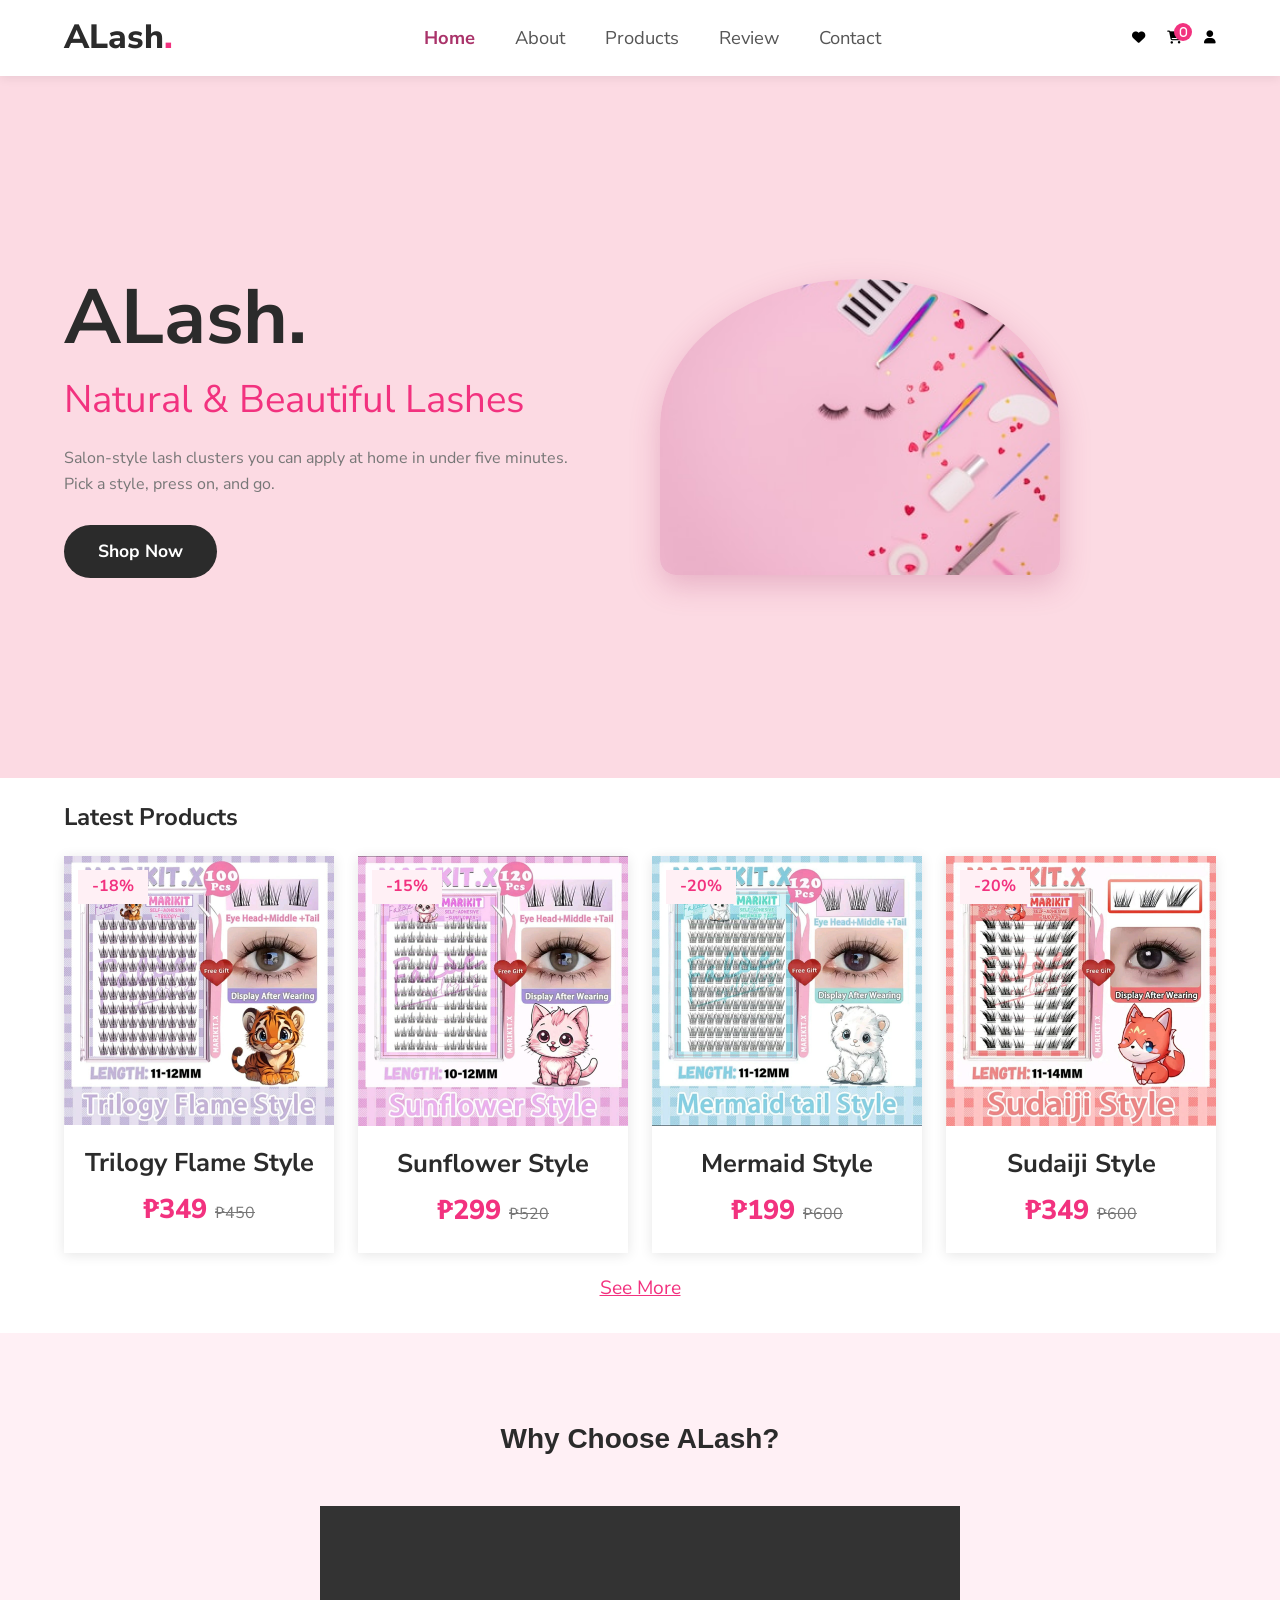
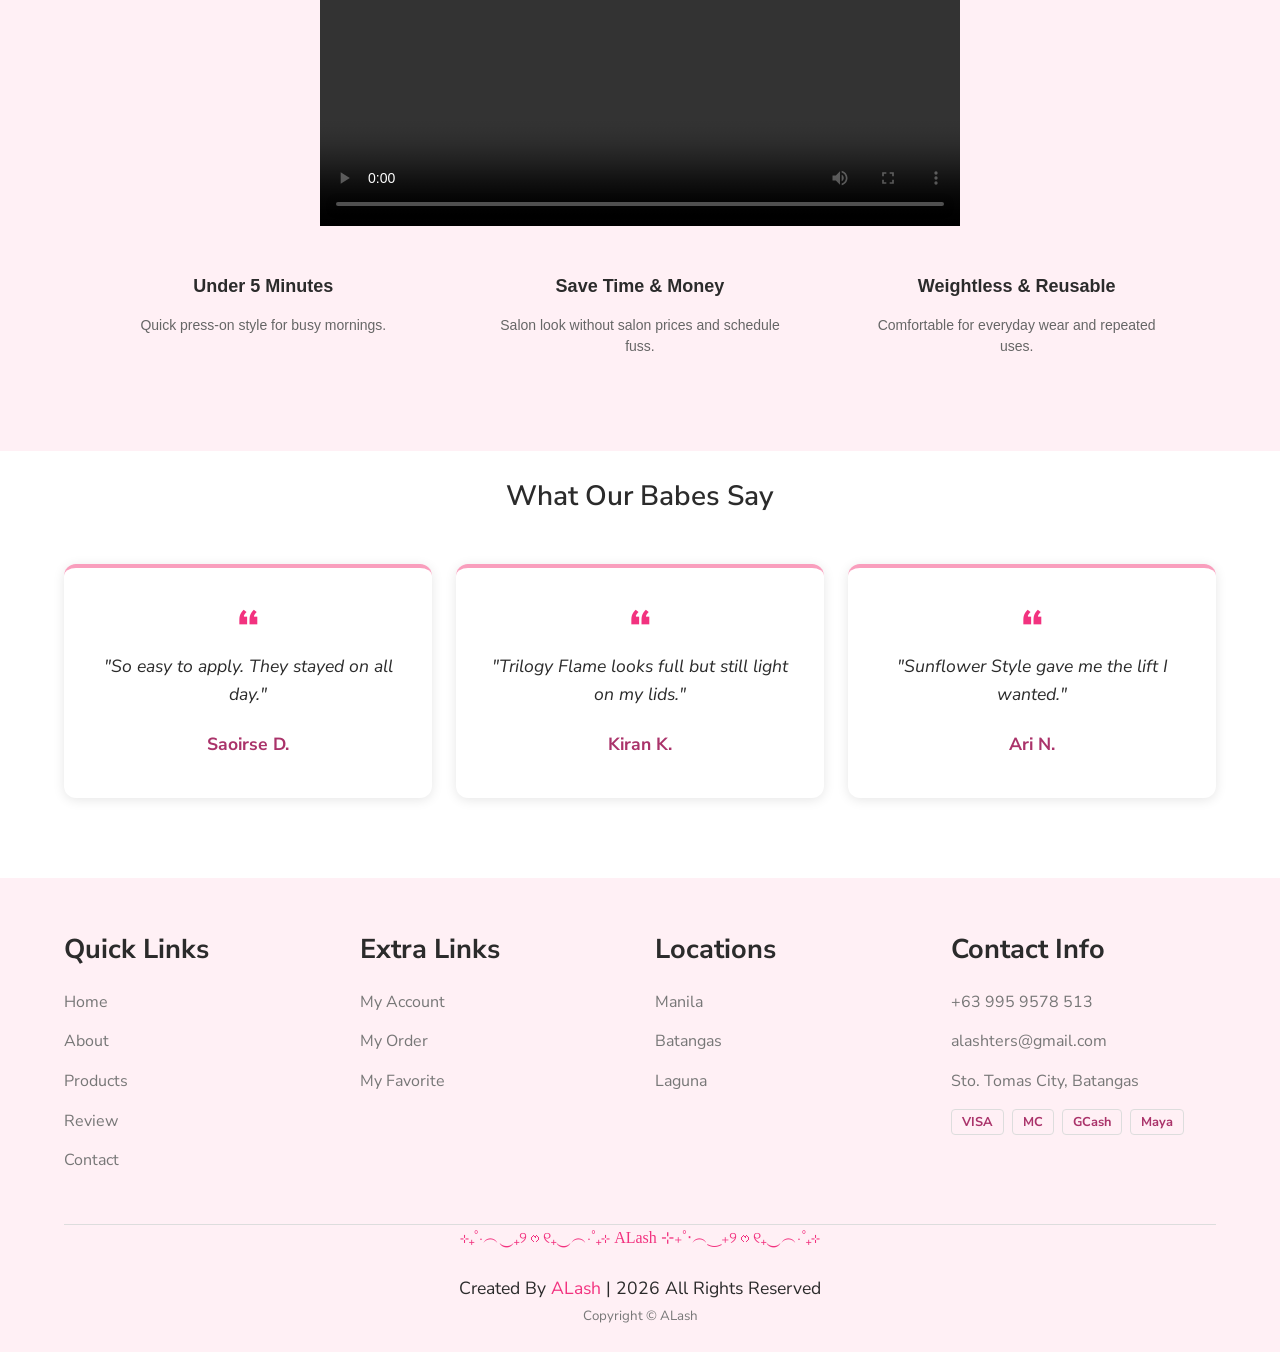
<file: index.html>
<!DOCTYPE html>
<html lang="en">
<head>
    <meta charset="UTF-8">          <!-- para makagamit ng characters, emoji, symbols. -->
    <meta name="viewport" content="width=device-width, initial-scale=1">    <!-- para maayos sa mobile phone. -->
    <title>ALash</title>
    <link rel="preconnect" href="https://fonts.googleapis.com">
    <link href="https://fonts.googleapis.com/css2?family=Nunito+Sans:wght@400;600;700;800&display=swap" rel="stylesheet">
    <link rel="stylesheet" href="https://cdnjs.cloudflare.com/ajax/libs/font-awesome/6.5.1/css/all.min.css">
    <link rel="stylesheet" href="style.css">     <!-- external style sheet. -->
</head>

<body>

    <header>
        <a href="index.html" class="logo">ALash<span>.</span></a>

        <nav>
            <ul id="menu">
                <li><a href="index.html" aria-current="page">Home</a></li>
                <li><a href="about.html">About</a></li>
                <li><a href="products.html">Products</a></li>
                <li><a href="review.html">Review</a></li>
                <li><a href="contact.html">Contact</a></li>
            </ul>
        </nav>

        <div class="icons">
            <button class="fas fa-heart" id="open-wishlist" title="Wishlist">
                <span id="wish-count" hidden>0</span>
            </button>
            <button class="fas fa-shopping-cart" id="open-cart" title="Cart">
                <span id="cart-count">0</span>
            </button>
            <button class="fas fa-user" id="open-account" title="Sign in"></button>
            <button id="menu-toggle" aria-controls="menu" aria-expanded="false">Menu</button>
        </div>
    </header>

    <main>
        <!-- hero -->
        <section id="home">
            <div class="hero-text">
                <h1>ALash.</h1>
                <h2>Natural &amp; Beautiful Lashes</h2>
                <p>Salon-style lash clusters you can apply at home in under five minutes. Pick a style, press on, and go.</p>
                <a href="products.html" class="btn">Shop Now</a>
            </div>
           
            <img src="clusterbg.jpg" width="400" height="240" alt="ALash lash clusters">
        </section>
        <!-- products -->
        <section id="products">
           	<h1>Latest Products</h1>

            <div class="grid-4">
                <!-- product 1 -->
                <article class="product" id="Trilogy Flame Style">
                    <span class="badge">-18%</span>
                    <div class="pic">
                        <img src="trilogy.jpg" width="400" height="240" alt="Trilogy Flame Style">
                        <div class="hover-bar">
                            <button class="fav" aria-label="Add to favorites">&#9829;</button>
                            <button class="add" data-name="Trilogy Flame Style" data-price="349">Add To Cart</button>
                            <button class="share" aria-label="Share">&#10150;</button>
                        </div>
                    </div>
                    <h3>Trilogy Flame Style</h3>
                    <p class="price">&#8369;349 <s>&#8369;450</s></p>
                </article>

                <!-- product 2 -->
                <article class="product" id="Sunflower Style">
                    <span class="badge">-15%</span>
                    <div class="pic">
                        <img src="sunflower.jpg" width="400" height="240" alt="Sunflower Style">
                        <div class="hover-bar">
                            <button class="fav" aria-label="Add to favorites">&#9829;</button>
                            <button class="add" data-name="Sunflower Style" data-price="299">Add To Cart</button>
                            <button class="share" aria-label="Share">&#10150;</button>
                        </div>
                    </div>
                    <h3>Sunflower Style</h3>
                    <p class="price">&#8369;299 <s>&#8369;520</s></p>
                </article>

                <!-- product 3 -->
                <article class="product" id="Mermaid Style">
                    <span class="badge">-20%</span>
                    <div class="pic">
                        <img src="mermaid.jpg" width="400" height="240" alt="Mermaid Style">
                        <div class="hover-bar">
                            <button class="fav" aria-label="Add to favorites">&#9829;</button>
                            <button class="add" data-name="Mermaid Style" data-price="199">Add To Cart</button>
                            <button class="share" aria-label="Share">&#10150;</button>
                        </div>
                    </div>
                    <h3>Mermaid Style</h3>
                    <p class="price">&#8369;199 <s>&#8369;600</s></p>
                </article>

                <article class="product" id="Sudaiji Style">
                    <span class="badge">-20%</span>
                    <div class="pic">
                        <img src="sudaiji.jpg" width="400" height="240" alt="Sudaiji Style">
                        <div class="hover-bar">
                            <button class="fav" aria-label="Add to favorites">&#9829;</button>
                            <button class="add" data-name="Sudaiji Style" data-price="349">Add To Cart</button>
                            <button class="share" aria-label="Share">&#10150;</button>
                        </div>
                    </div>
                    <h3>Sudaiji Style</h3>
                    <p class="price">&#8369;349 <s>&#8369;600</s></p>
                </article>

            </div>
            <div class="see-more"><a href="products.html">See More</a></div>
        </section>
    </main>
    <section class="why-choose-section">
	  <div class="container">
	    <h2 class="section-title">Why Choose ALash?</h2>
			 <video width="640" controls>
		        <source src="clustervid.mp4" type="video/mp4">
		        Your browser does not support HTML video.
		    </video>
	    <div class="features-grid">
	      <!-- Feature 1 -->
	      <div class="feature-card">
	        
	        <h3>Under 5 Minutes</h3>
	        <p>Quick press-on style for busy mornings.</p>
	      </div>

	      <!-- Feature 2 -->
	      <div class="feature-card">
	        
	        <h3>Save Time & Money</h3>
	        <p>Salon look without salon prices and schedule fuss.</p>
	      </div>

	      <!-- Feature 3 -->
	      <div class="feature-card">
	        
	        <h3>Weightless & Reusable</h3>
	        <p>Comfortable for everyday wear and repeated uses.</p>
	      </div>
	    
	</section>

    <div class="main-container">
        <section id="review">
        	<h2 class="section-title">What Our Babes Say</h2>
            <div class="grid">
                <article class="card"><p>"So easy to apply. They stayed on all day."</p><h3>Saoirse D.</h3></article>
                <article class="card"><p>"Trilogy Flame looks full but still light on my lids."</p><h3>Kiran K.</h3></article>
                <article class="card"><p>"Sunflower Style gave me the lift I wanted."</p><h3>Ari N.</h3></article>
            </div>
        </section>
    </div>

    <dialog id="signin" aria-labelledby="signin-title">
        <form id="signin-form">
            <h3 id="signin-title">Sign in</h3>
            <input type="email" id="si-email" placeholder="email" aria-label="Email" autocomplete="email" required>
            <input type="password" id="si-pass" placeholder="password" aria-label="Password" autocomplete="current-password" minlength="6" required>
            <p id="si-error" hidden></p>
            <button type="submit" class="btn">Sign in</button>
            <button type="button" id="si-cancel" class="ghost">Cancel</button>
        </form>
        <div id="signed" hidden>
            <h3>Your account</h3>
            <p>Signed in as <strong id="si-name"></strong></p>
            <button type="button" id="si-out" class="btn">Sign out</button>
            <button type="button" id="si-close" class="ghost">Close</button>
        </div>
    </dialog>

    <dialog id="pay" aria-labelledby="pay-title">
        <form id="pay-form" novalidate>
            <h3 id="pay-title">Checkout</h3>
            <ul id="pay-summary"></ul>
            <p class="pay-total">Total: &#8369;<span id="pay-total">0</span></p>

            <fieldset>
                <legend>Mode of payment</legend>
                <label class="pay-option"><input type="radio" name="method" value="gcash"> GCash</label>
                <label class="pay-option"><input type="radio" name="method" value="maya"> Maya</label>
                <label class="pay-option"><input type="radio" name="method" value="card"> Credit / debit card (Visa, Mastercard)</label>
                <label class="pay-option"><input type="radio" name="method" value="cod"> Cash on delivery</label>
            </fieldset>

            <input type="tel" id="pay-number" placeholder="mobile number" aria-label="Mobile number" autocomplete="tel" hidden>
            <p id="pay-note"></p>
            <p id="pay-error" hidden></p>

            <button type="submit" class="btn">Place order</button>
            <button type="button" id="pay-cancel" class="ghost">Back to shopping</button>
        </form>

        <div id="pay-done" hidden>
            <h3>Order placed</h3>
            <p id="pay-done-text"></p>
            <p class="pay-demo">This is a project website. No payment was taken.</p>
            <button type="button" id="pay-close" class="btn">Done</button>
        </div>
    </dialog>

    <aside id="wishlist" aria-label="Your wishlist">
        <h3>Your Wishlist</h3>
        <ul id="wish-items"><li>Your wishlist is empty. Tap the heart on a product to save it.</li></ul>
        <a href="products.html" class="btn">View products</a>
        <button id="close-wishlist" class="ghost">Close</button>
    </aside>

    <div id="overlay" hidden></div>
    <aside id="cart" aria-label="Your cart">
        <h3>Your Cart</h3>
        <ul id="cart-items"><li>Your cart is empty.</li></ul>
        <p class="total">Estimated total: &#8369;<span id="cart-total">0</span></p>
        <button id="checkout" class="btn">Check out</button>
        <button id="clear-cart" class="ghost">Clear cart</button>
        <button id="close-cart" class="ghost">Continue shopping</button>
    </aside>

    <footer>
        <div class="cols">
            <div>
                <h3>Quick Links</h3>
                <a href="index.html">Home</a><a href="about.html">About</a><a href="products.html">Products</a><a href="review.html">Review</a><a href="contact.html">Contact</a>
            </div>
            <div>
                <h3>Extra Links</h3>
                <a href="contact.html" id="footer-account">My Account</a><a href="contact.html" id="footer-order">My Order</a><a href="products.html" id="footer-wishlist">My Favorite</a>
            </div>
            <div>
                <h3>Locations</h3>
                <a href="contact.html">Manila</a><a href="contact.html">Batangas</a><a href="contact.html">Laguna</a>
            </div>
            <div>
                <h3>Contact Info</h3>
                <a href="contact.html">+63 995 9578 513</a><a href="contact.html"> alashters@gmail.com</a><a href="contact.html">Sto. Tomas City, Batangas</a>
                <p class="pay"><span>VISA</span><span>MC</span><span>GCash</span><span>Maya</span></p>
            </div>
        </div>
        <pre class="signature">⊹₊˚‧︵‿₊୨ᰔ୧₊‿︵‧˚₊⊹ ALash ⊹₊˚‧︵‿₊୨ᰔ୧₊‿︵‧˚₊⊹</pre>
        <p class="credit">Created By <span>ALash</span> | 2026 All Rights Reserved</p>
        <small>Copyright &copy; ALash</small>
    </footer>

    <script src="script.js"></script>
</body>
</html>
</file>
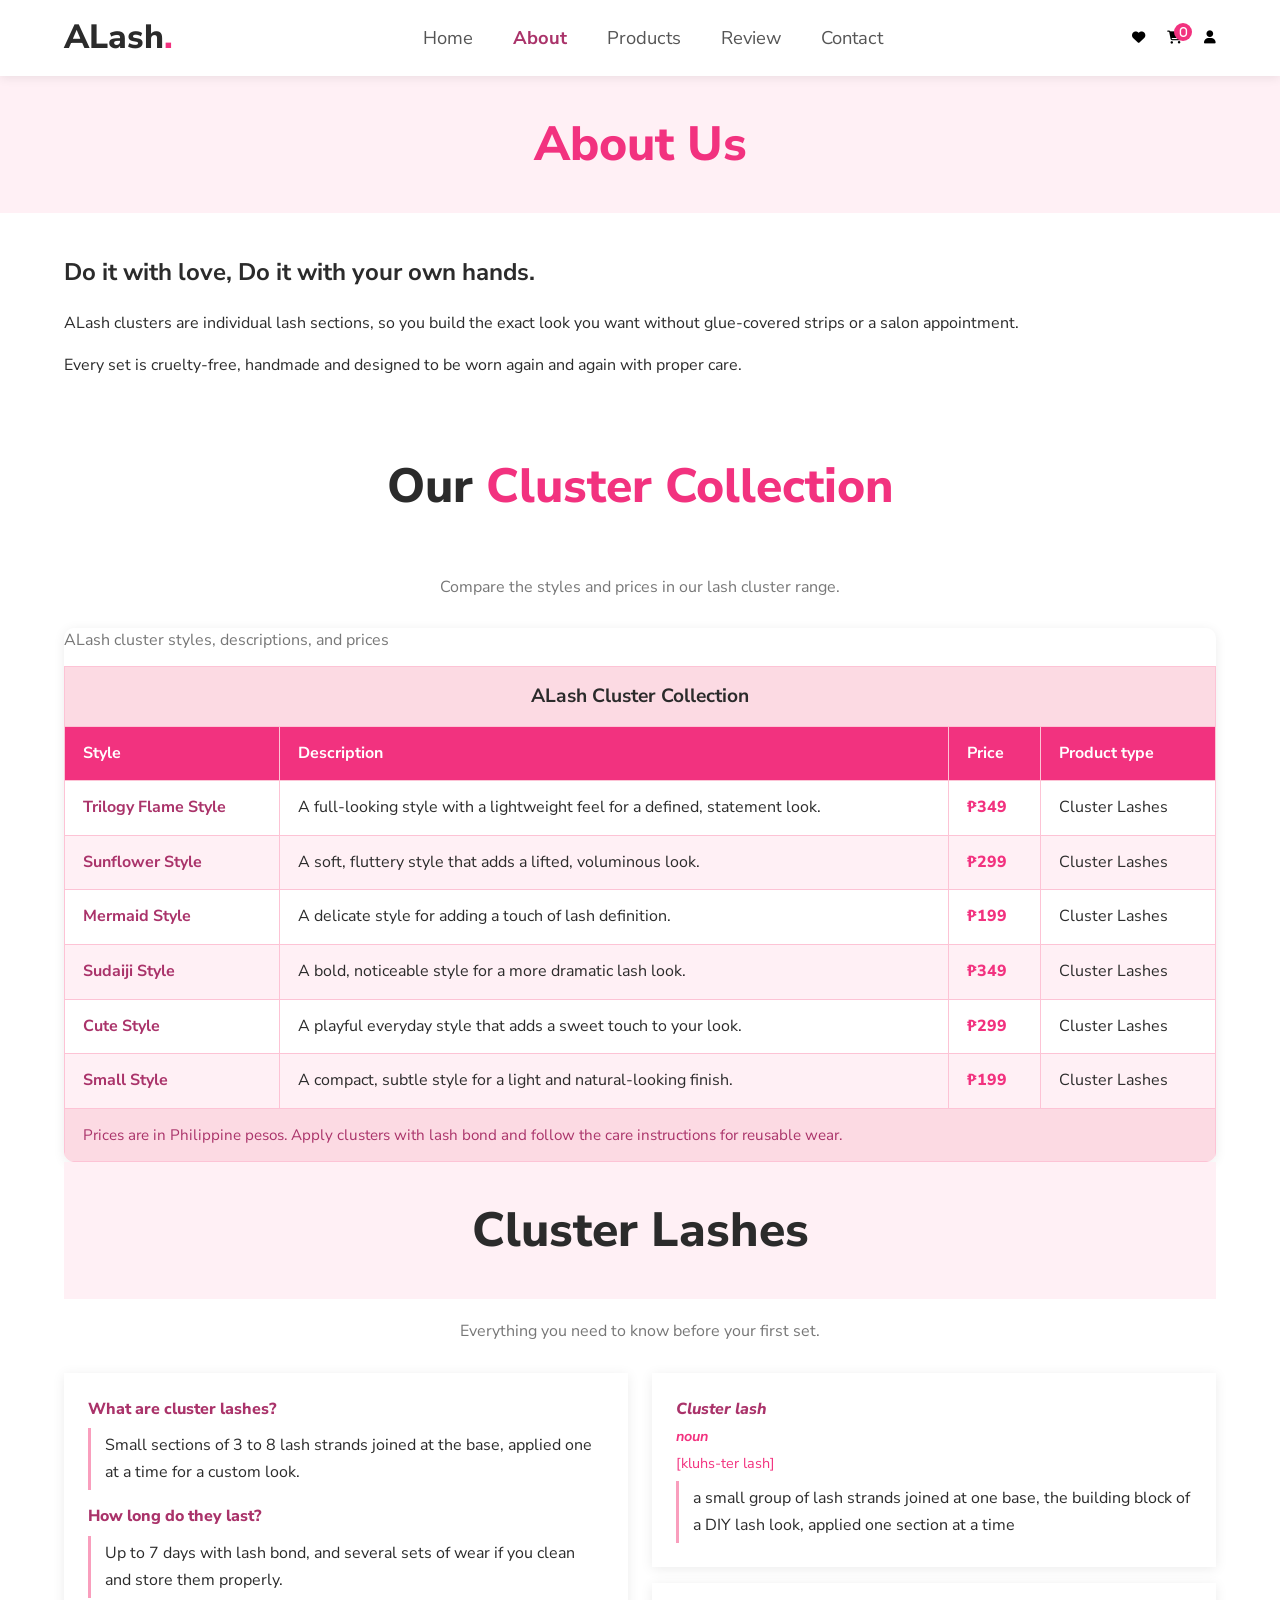
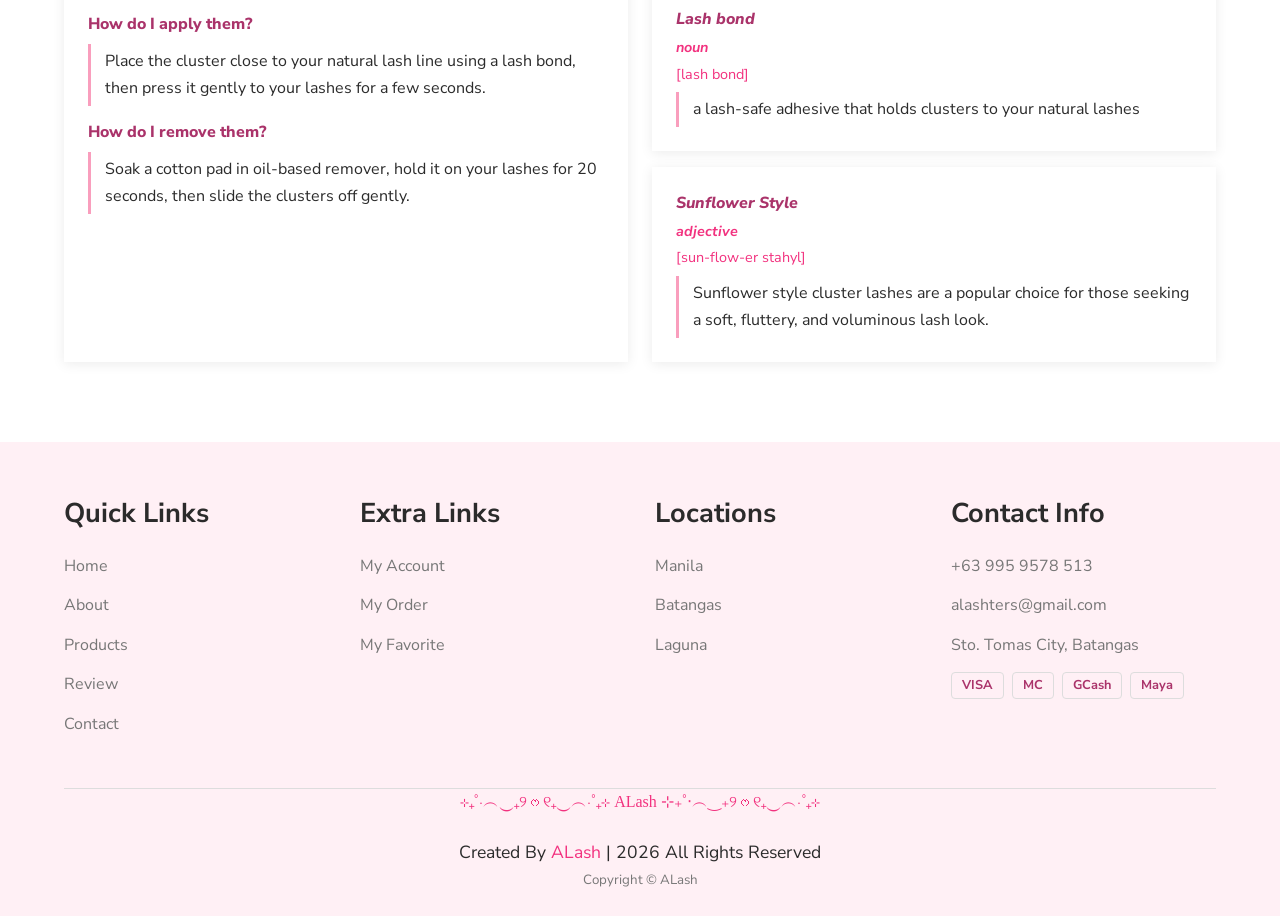
<file: about.html>
<!DOCTYPE html>
<html lang="en">
<head>
    <meta charset="UTF-8">          <!-- para makagamit ng characters, emoji, symbols. -->
    <meta name="viewport" content="width=device-width, initial-scale=1">    <!-- para maayos sa mobile phone. -->
    <title>About | ALash</title>
    <link rel="preconnect" href="https://fonts.googleapis.com">
    <link href="https://fonts.googleapis.com/css2?family=Nunito+Sans:wght@400;600;700;800&display=swap" rel="stylesheet">
    <link rel="stylesheet" href="https://cdnjs.cloudflare.com/ajax/libs/font-awesome/6.5.1/css/all.min.css">
    <link rel="stylesheet" href="style.css">     <!-- external style sheet. -->
</head>

<body>

    <header>
        <a href="index.html" class="logo">ALash<span>.</span></a>

        <nav>
            <ul id="menu">
                <li><a href="index.html">Home</a></li>
                <li><a href="about.html" aria-current="page">About</a></li>
                <li><a href="products.html">Products</a></li>
                <li><a href="review.html">Review</a></li>
                <li><a href="contact.html">Contact</a></li>
            </ul>
        </nav>

        <div class="icons">
            <button class="fas fa-heart" id="open-wishlist" title="Wishlist">
                <span id="wish-count" hidden>0</span>
            </button>
            <button class="fas fa-shopping-cart" id="open-cart" title="Cart">
                <span id="cart-count">0</span>
            </button>
            <button class="fas fa-user" id="open-account" title="Sign in"></button>
            <button id="menu-toggle">Menu</button>
        </div>
    </header>
    <h2 class="title"><span>About Us</span></h2>
    <main>
        <!-- about -->
        <section class="sec about" id="about">
            <h2>Do it with love, Do it with your own hands.</h2>
            <p>ALash clusters are individual lash sections, so you build the exact look you want without glue-covered strips or a salon appointment.</p>
            <p>Every set is cruelty-free, handmade and designed to be worn again and again with proper care.</p>
        </section>

        <section class="sec" id="cluster-collection">
            <h2 class="sub-title">Our <span>Cluster Collection</span></h2>
            <p class="sub">Compare the styles and prices in our lash cluster range.</p>
            <div class="table-scroll">
                <table class="cluster-table">
                    <caption>ALash cluster styles, descriptions, and prices</caption>
                    <thead>
                        <tr><th colspan="4">ALash Cluster Collection</th></tr>
                        <tr>
                            <th scope="col">Style</th>
                            <th scope="col">Description</th>
                            <th scope="col">Price</th>
                            <th scope="col">Product type</th>
                        </tr>
                    </thead>
                    <tbody>
                        <tr><th scope="row">Trilogy Flame Style</th><td>A full-looking style with a lightweight feel for a defined, statement look.</td><td>&#8369;349</td><td>Cluster Lashes</td></tr>
                        <tr><th scope="row">Sunflower Style</th><td>A soft, fluttery style that adds a lifted, voluminous look.</td><td>&#8369;299</td><td>Cluster Lashes</td></tr>
                        <tr><th scope="row">Mermaid Style</th><td>A delicate style for adding a touch of lash definition.</td><td>&#8369;199</td><td>Cluster Lashes</td></tr>
                        <tr><th scope="row">Sudaiji Style</th><td>A bold, noticeable style for a more dramatic lash look.</td><td>&#8369;349</td><td>Cluster Lashes</td></tr>
                        <tr><th scope="row">Cute Style</th><td>A playful everyday style that adds a sweet touch to your look.</td><td>&#8369;299</td><td>Cluster Lashes</td></tr>
                        <tr><th scope="row">Small Style</th><td>A compact, subtle style for a light and natural-looking finish.</td><td>&#8369;199</td><td>Cluster Lashes</td></tr>
                    </tbody>
                    <tfoot>
                        <tr><td colspan="4">Prices are in Philippine pesos. Apply clusters with lash bond and follow the care instructions for reusable wear.</td></tr>
                    </tfoot>
                </table>
            </div>
        </section>

        
<!-- glossary -->
        <section class="sec" id="glossary">
            <h2 class="title">Cluster Lashes</h2>
            <p class="sub">Everything you need to know before your first set.</p>

            <div class="gloss">
                <dl class="qa">
                    <dt>What are cluster lashes?</dt>
                    <dd>Small sections of 3 to 8 lash strands joined at the base, applied one at a time for a custom look.</dd>

                    <dt>How long do they last?</dt>
                    <dd>Up to 7 days with lash bond, and several sets of wear if you clean and store them properly.</dd>

                    <dt>How do I apply them?</dt>
                    <dd>Place the cluster close to your natural lash line using a lash bond, then press it gently to your lashes for a few seconds.</dd>

                    <dt>How do I remove them?</dt>
                    <dd>Soak a cotton pad in oil-based remover, hold it on your lashes for 20 seconds, then slide the clusters off gently.</dd>
                </dl>

                <div class="terms">
                    <dl>
                        <dt><dfn>Cluster lash</dfn></dt>
                        <dd class="grammar">noun</dd>
                        <dd class="spoken">[kluhs-ter lash]</dd>
                        <dd>a small group of lash strands joined at one base, the building block of a DIY lash look, applied one section at a time</dd>
                    </dl>

                    <dl>
                        <dt><dfn>Lash bond</dfn></dt>
                        <dd class="grammar">noun</dd>
                        <dd class="spoken">[lash bond]</dd>
                        <dd>a lash-safe adhesive that holds clusters to your natural lashes</dd>
                    </dl>

                    <dl>
                        <dt><dfn>Sunflower Style</dfn></dt>
                        <dd class="grammar">adjective</dd>
                        <dd class="spoken">[sun-flow-er stahyl]</dd>
                        <dd>Sunflower style cluster lashes are a popular choice for those seeking a soft, fluttery, and voluminous lash look.</dd>
                    </dl>
                </div>
            </div>
        </section>

        
    </main>

    <!-- sign in -->
    <dialog id="signin" aria-labelledby="signin-title">
        <form id="signin-form">
            <h3 id="signin-title">Sign in</h3>
            <input type="email" id="si-email" placeholder="email" aria-label="Email" autocomplete="email" required>
            <input type="password" id="si-pass" placeholder="password" aria-label="Password" autocomplete="current-password" minlength="6" required>
            <p id="si-error" hidden></p>
            <button type="submit" class="btn">Sign in</button>
            <button type="button" id="si-cancel" class="ghost">Cancel</button>
        </form>
        <div id="signed" hidden>
            <h3>Your account</h3>
            <p>Signed in as <strong id="si-name"></strong></p>
            <button type="button" id="si-out" class="btn">Sign out</button>
            <button type="button" id="si-close" class="ghost">Close</button>
        </div>
    </dialog>

    <!-- payment -->
    <dialog id="pay" aria-labelledby="pay-title">
        <form id="pay-form" novalidate>
            <h3 id="pay-title">Checkout</h3>
            <ul id="pay-summary"></ul>
            <p class="pay-total">Total: &#8369;<span id="pay-total">0</span></p>

            <fieldset>
                <legend>Mode of payment</legend>
                <label class="pay-option"><input type="radio" name="method" value="gcash"> GCash</label>
                <label class="pay-option"><input type="radio" name="method" value="maya"> Maya</label>
                <label class="pay-option"><input type="radio" name="method" value="card"> Credit / debit card (Visa, Mastercard)</label>
                <label class="pay-option"><input type="radio" name="method" value="cod"> Cash on delivery</label>
            </fieldset>

            <input type="tel" id="pay-number" placeholder="mobile number" aria-label="Mobile number" autocomplete="tel" hidden>
            <p id="pay-note"></p>
            <p id="pay-error" hidden></p>

            <button type="submit" class="btn">Place order</button>
            <button type="button" id="pay-cancel" class="ghost">Back to shopping</button>
        </form>

        <div id="pay-done" hidden>
            <h3>Order placed</h3>
            <p id="pay-done-text"></p>
            <p class="pay-demo">This is a project website. No payment was taken.</p>
            <button type="button" id="pay-close" class="btn">Done</button>
        </div>
    </dialog>

    <!-- wishlist -->
    <aside id="wishlist" aria-label="Your wishlist">
        <h3>Your Wishlist</h3>
        <ul id="wish-items"><li>Your wishlist is empty. Tap the heart on a product to save it.</li></ul>
        <a href="products.html" class="btn">View products</a>
        <button id="close-wishlist" class="ghost">Close</button>
    </aside>

    <!-- cart -->
    <div id="overlay" hidden></div>
    <aside id="cart" aria-label="Your cart">
        <h3>Your Cart</h3>
        <ul id="cart-items"><li>Your cart is empty.</li></ul>
        <p class="total">Estimated total: &#8369;<span id="cart-total">0</span></p>
        <button id="checkout" class="btn">Check out</button>
        <button id="clear-cart" class="ghost">Clear cart</button>
        <button id="close-cart" class="ghost">Continue shopping</button>
    </aside>

    <footer>
        <div class="cols">
            <div>
                <h3>Quick Links</h3>
                <a href="index.html">Home</a><a href="about.html">About</a><a href="products.html">Products</a><a href="review.html">Review</a><a href="contact.html">Contact</a>
            </div>
            <div>
                <h3>Extra Links</h3>
                <a href="contact.html" id="footer-account">My Account</a><a href="contact.html" id="footer-order">My Order</a><a href="products.html" id="footer-wishlist">My Favorite</a>
            </div>
            <div>
                <h3>Locations</h3>
                <a href="contact.html">Manila</a><a href="contact.html">Batangas</a><a href="contact.html">Laguna</a>
            </div>
            <div>
                <h3>Contact Info</h3>
                <a href="contact.html">+63 995 9578 513</a><a href="contact.html"> alashters@gmail.com</a><a href="contact.html">Sto. Tomas City, Batangas</a>
                <p class="pay"><span>VISA</span><span>MC</span><span>GCash</span><span>Maya</span></p>
            </div>
        </div>
        <pre class="signature">⊹₊˚‧︵‿₊୨ᰔ୧₊‿︵‧˚₊⊹ ALash ⊹₊˚‧︵‿₊୨ᰔ୧₊‿︵‧˚₊⊹</pre>
        <p class="credit">Created By <span>ALash</span> | 2026 All Rights Reserved</p>
        <small>Copyright &copy; ALash</small>
    </footer>

    <script src="script.js"></script>
</body>
</html>
</file>
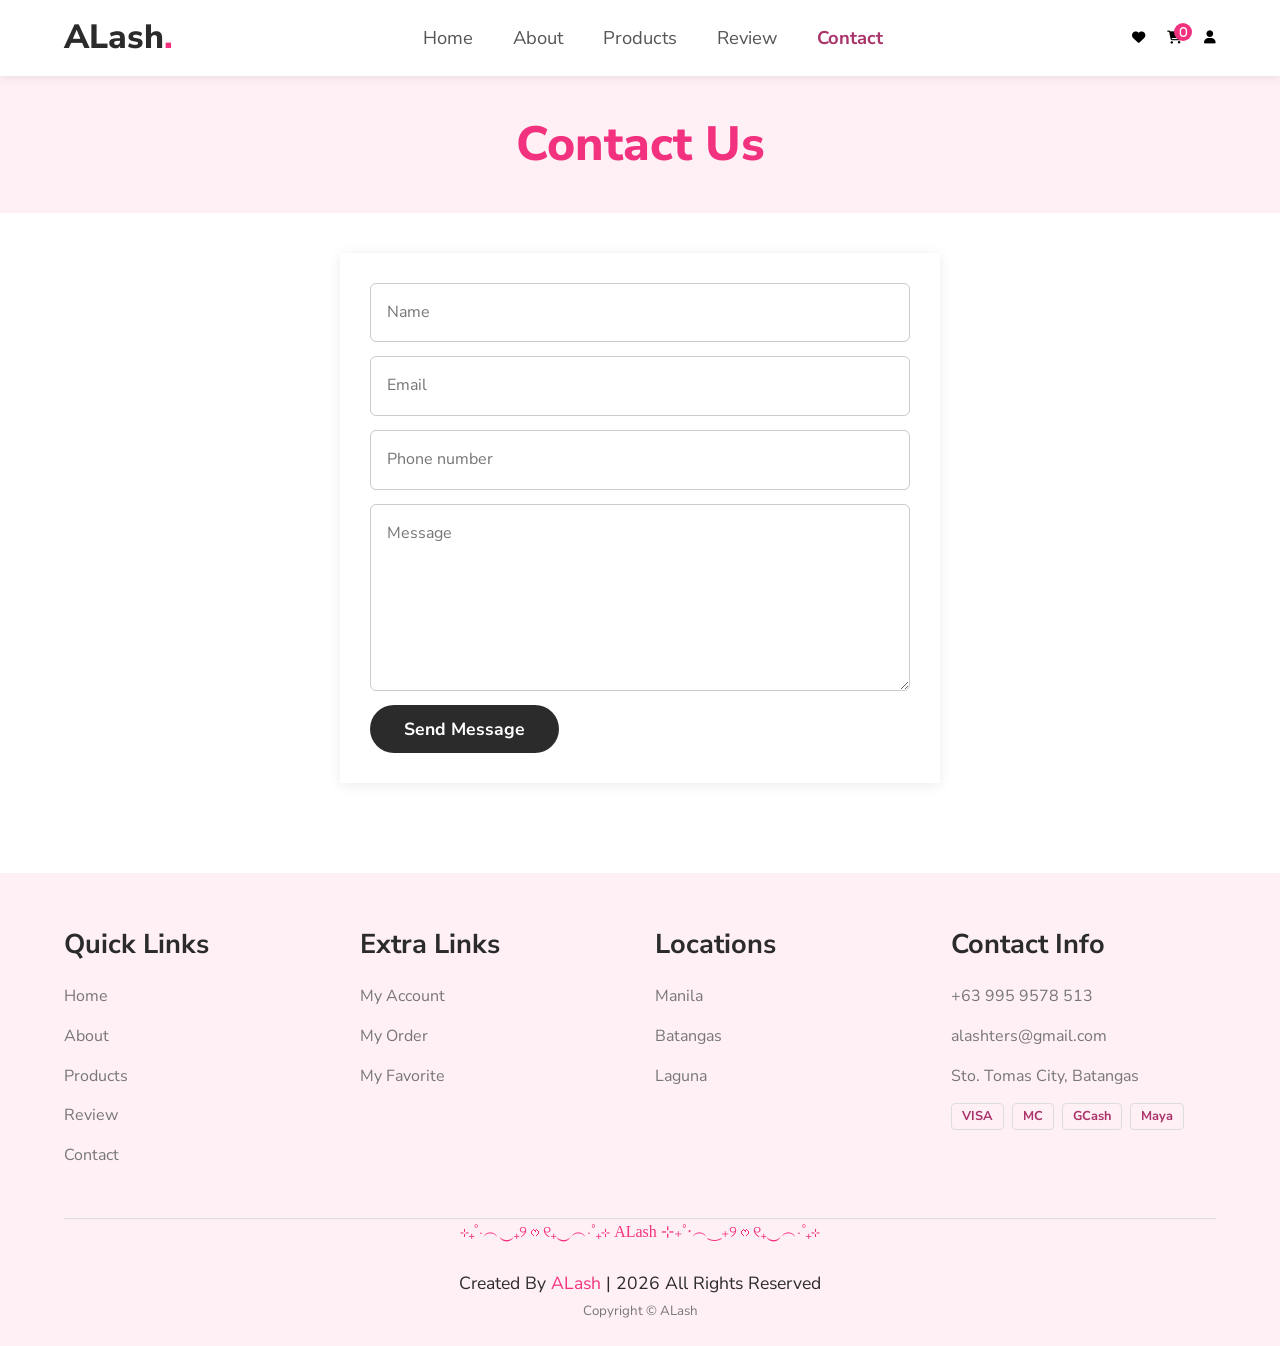
<file: contact.html>
<!DOCTYPE html>
<html lang="en">
<head>
    <meta charset="UTF-8">          <!-- para makagamit ng characters, emoji, symbols. -->
    <meta name="viewport" content="width=device-width, initial-scale=1">    <!-- para maayos sa mobile phone. -->
    <title>Contact | ALash</title>
    <link rel="preconnect" href="https://fonts.googleapis.com">
    <link href="https://fonts.googleapis.com/css2?family=Nunito+Sans:wght@400;600;700;800&display=swap" rel="stylesheet">
    <link rel="stylesheet" href="https://cdnjs.cloudflare.com/ajax/libs/font-awesome/6.5.1/css/all.min.css">
    <link rel="stylesheet" href="style.css">     <!-- external style sheet. -->
</head>

<body>

    <header>
        <a href="index.html" class="logo">ALash<span>.</span></a>

        <nav>
            <ul id="menu">
                <li><a href="index.html">Home</a></li>
                <li><a href="about.html">About</a></li>
                <li><a href="products.html">Products</a></li>
                <li><a href="review.html">Review</a></li>
                <li><a href="contact.html" aria-current="page">Contact</a></li>
            </ul>
        </nav>

        <div class="icons">
            <button class="fas fa-heart" id="open-wishlist" title="Wishlist">
                <span id="wish-count" hidden>0</span>
            </button>
            <button class="fas fa-shopping-cart" id="open-cart" title="Cart">
                <span id="cart-count">0</span>
            </button>
            <button class="fas fa-user" id="open-account" title="Sign in"></button>
            <button id="menu-toggle">Menu</button>
        </div>
    </header>
            <h2 class="title"><span>Contact Us</span></h2>

    <main>
        <!-- contact -->
        <section id="contact">
            <form id="contact-form">
                <input type="text" placeholder="Name" aria-label="Name" required>
                <input type="email" placeholder="Email" aria-label="Email" required>
                <input type="tel" placeholder="Phone number" aria-label="Phone number">
                <textarea placeholder="Message" rows="6" aria-label="Message" required></textarea>
                <button type="submit" class="btn">Send Message</button>
                <p id="form-note" hidden>Thanks! We will reply soon.</p>
            </form>
        </section>
    
    </main>

    <!-- sign in -->
    <dialog id="signin" aria-labelledby="signin-title">
        <form id="signin-form">
            <h3 id="signin-title">Sign in</h3>
            <input type="email" id="si-email" placeholder="email" aria-label="Email" autocomplete="email" required>
            <input type="password" id="si-pass" placeholder="password" aria-label="Password" autocomplete="current-password" minlength="6" required>
            <p id="si-error" hidden></p>
            <button type="submit" class="btn">Sign in</button>
            <button type="button" id="si-cancel" class="ghost">Cancel</button>
        </form>
        <div id="signed" hidden>
            <h3>Your account</h3>
            <p>Signed in as <strong id="si-name"></strong></p>
            <button type="button" id="si-out" class="btn">Sign out</button>
            <button type="button" id="si-close" class="ghost">Close</button>
        </div>
    </dialog>

    <!-- payment -->
    <dialog id="pay" aria-labelledby="pay-title">
        <form id="pay-form" novalidate>
            <h3 id="pay-title">Checkout</h3>
            <ul id="pay-summary"></ul>
            <p class="pay-total">Total: &#8369;<span id="pay-total">0</span></p>

            <fieldset>
                <legend>Mode of payment</legend>
                <label class="pay-option"><input type="radio" name="method" value="gcash"> GCash</label>
                <label class="pay-option"><input type="radio" name="method" value="maya"> Maya</label>
                <label class="pay-option"><input type="radio" name="method" value="card"> Credit / debit card (Visa, Mastercard)</label>
                <label class="pay-option"><input type="radio" name="method" value="cod"> Cash on delivery</label>
            </fieldset>

            <input type="tel" id="pay-number" placeholder="mobile number" aria-label="Mobile number" autocomplete="tel" hidden>
            <p id="pay-note"></p>
            <p id="pay-error" hidden></p>

            <button type="submit" class="btn">Place order</button>
            <button type="button" id="pay-cancel" class="ghost">Back to shopping</button>
        </form>

        <div id="pay-done" hidden>
            <h3>Order placed</h3>
            <p id="pay-done-text"></p>
            <p class="pay-demo">This is a project website. No payment was taken.</p>
            <button type="button" id="pay-close" class="btn">Done</button>
        </div>
    </dialog>

    <!-- wishlist -->
    <aside id="wishlist" aria-label="Your wishlist">
        <h3>Your Wishlist</h3>
        <ul id="wish-items"><li>Your wishlist is empty. Tap the heart on a product to save it.</li></ul>
        <a href="products.html" class="btn">View products</a>
        <button id="close-wishlist" class="ghost">Close</button>
    </aside>

    <!-- cart -->
    <div id="overlay" hidden></div>
    <aside id="cart" aria-label="Your cart">
        <h3>Your Cart</h3>
        <ul id="cart-items"><li>Your cart is empty.</li></ul>
        <p class="total">Estimated total: &#8369;<span id="cart-total">0</span></p>
        <button id="checkout" class="btn">Check out</button>
        <button id="clear-cart" class="ghost">Clear cart</button>
        <button id="close-cart" class="ghost">Continue shopping</button>
    </aside>

    <footer>
        <div class="cols">
            <div>
                <h3>Quick Links</h3>
                <a href="index.html">Home</a><a href="about.html">About</a><a href="products.html">Products</a><a href="review.html">Review</a><a href="contact.html">Contact</a>
            </div>
            <div>
                <h3>Extra Links</h3>
                <a href="contact.html" id="footer-account">My Account</a><a href="contact.html" id="footer-order">My Order</a><a href="products.html" id="footer-wishlist">My Favorite</a>
            </div>
            <div>
                <h3>Locations</h3>
                <a href="contact.html">Manila</a><a href="contact.html">Batangas</a><a href="contact.html">Laguna</a>
            </div>
            <div>
                <h3>Contact Info</h3>
                <a href="contact.html">+63 995 9578 513</a><a href="contact.html"> alashters@gmail.com</a><a href="contact.html">Sto. Tomas City, Batangas</a>
                <p class="pay"><span>VISA</span><span>MC</span><span>GCash</span><span>Maya</span></p>
            </div>
        </div>
        <pre class="signature">⊹₊˚‧︵‿₊୨ᰔ୧₊‿︵‧˚₊⊹ ALash ⊹₊˚‧︵‿₊୨ᰔ୧₊‿︵‧˚₊⊹</pre>
        <p class="credit">Created By <span>ALash</span> | 2026 All Rights Reserved</p>
        <small>Copyright &copy; ALash</small>
    </footer>

    <script src="script.js"></script>
</body>
</html>
</file>
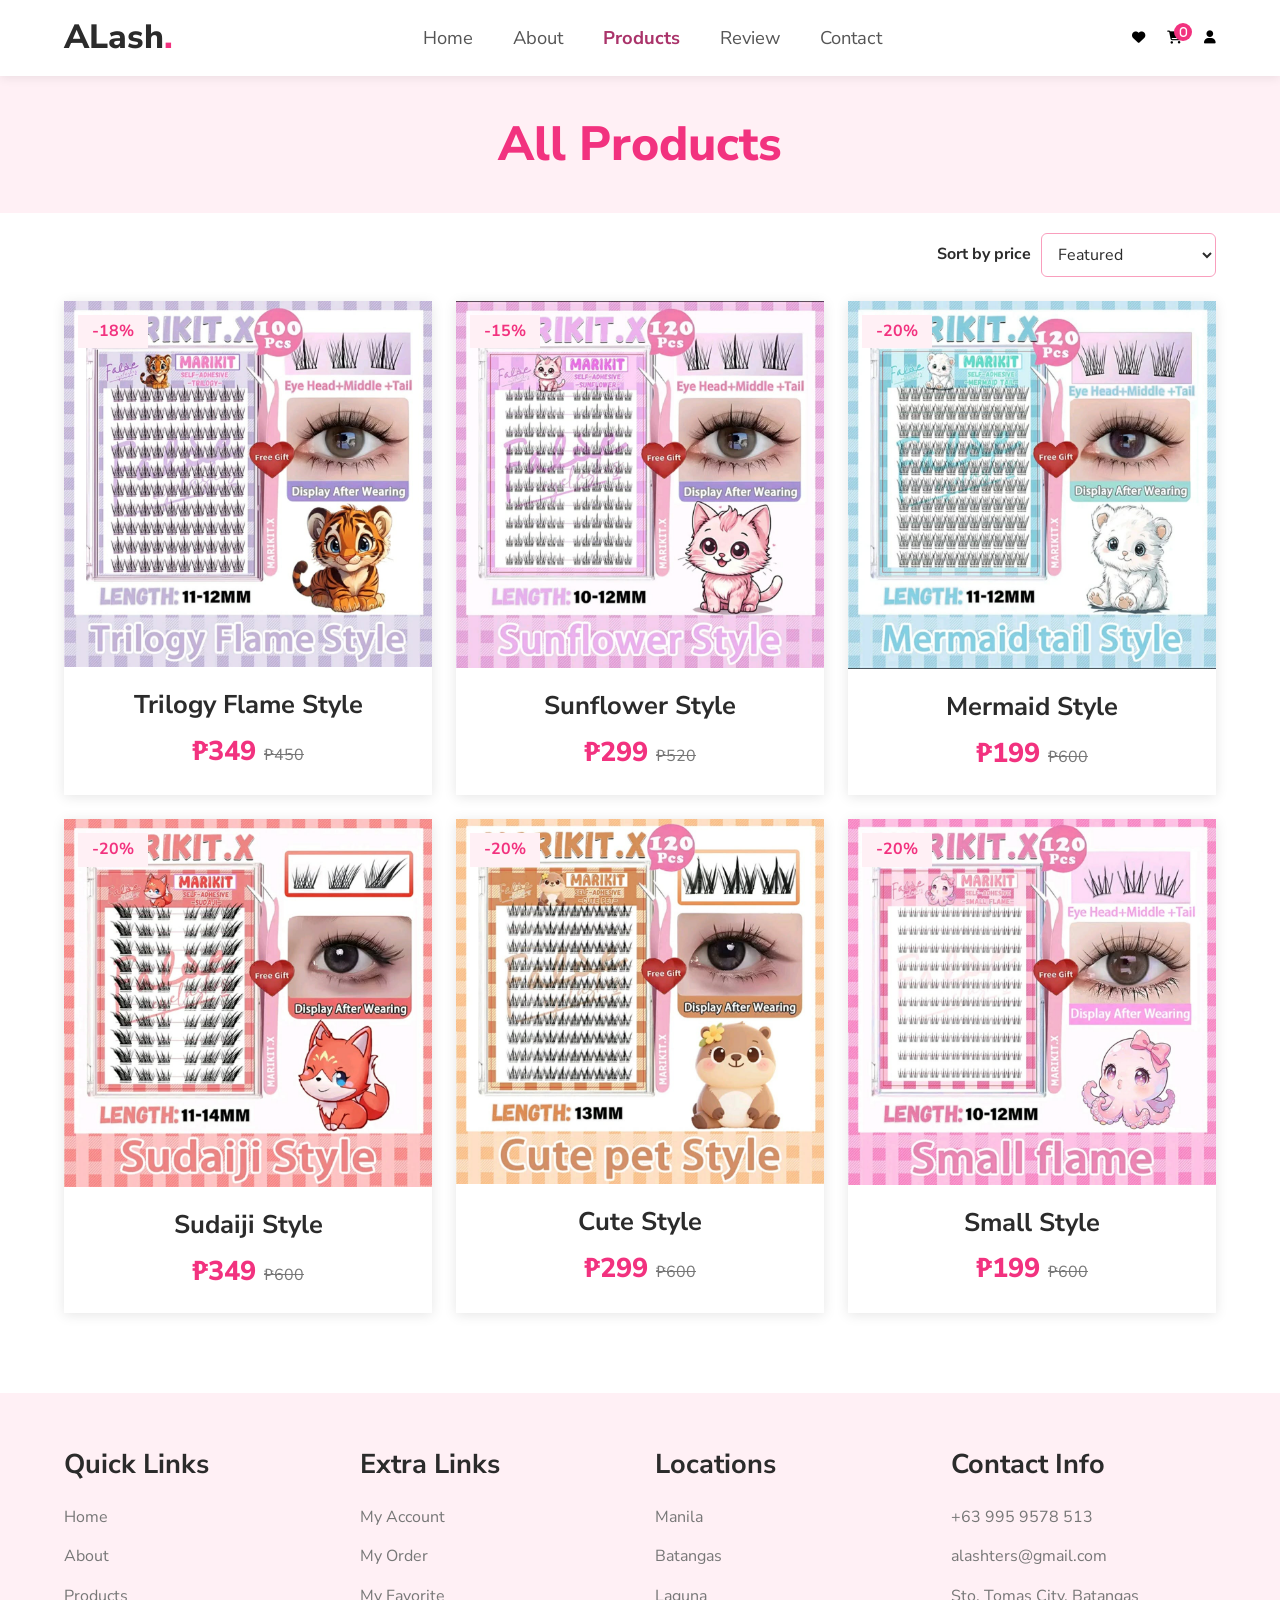
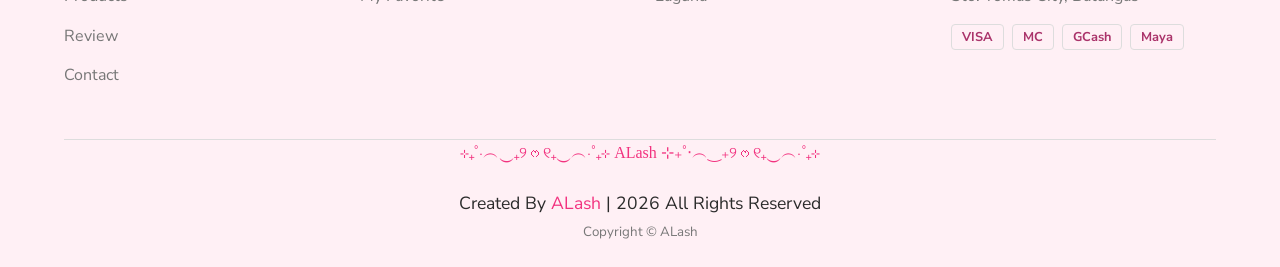
<file: products.html>
<!DOCTYPE html>
<html lang="en">
<head>
    <meta charset="UTF-8">          <!-- para makagamit ng characters, emoji, symbols. -->
    <meta name="viewport" content="width=device-width, initial-scale=1">    <!-- para maayos sa mobile phone. -->
    <title>Products | ALash</title>
    <link rel="preconnect" href="https://fonts.googleapis.com">
    <link href="https://fonts.googleapis.com/css2?family=Nunito+Sans:wght@400;600;700;800&display=swap" rel="stylesheet">
    <link rel="stylesheet" href="https://cdnjs.cloudflare.com/ajax/libs/font-awesome/6.5.1/css/all.min.css">
    <link rel="stylesheet" href="style.css">     <!-- external style sheet. -->
</head>

<body>
    
    <header>
        <a href="index.html" class="logo">ALash<span>.</span></a>

        <nav>
            <ul id="menu">
                <li><a href="index.html">Home</a></li>
                <li><a href="about.html">About</a></li>
                <li><a href="products.html" aria-current="page">Products</a></li>
                <li><a href="review.html">Review</a></li>
                <li><a href="contact.html">Contact</a></li>
            </ul>
        </nav>

        <div class="icons">
            <button class="fas fa-heart" id="open-wishlist" title="Wishlist">
                <span id="wish-count" hidden>0</span>
            </button>
            <button class="fas fa-shopping-cart" id="open-cart" title="Cart">
                <span id="cart-count">0</span>
            </button>
            <button class="fas fa-user" id="open-account" title="Sign in"></button>
            <button id="menu-toggle">Menu</button>
        </div>
    </header>
    <h2 class="title"><span>All Products</span></h2>
    <main>
        <!-- products -->
        <section id="products">

            <div class="product-sort">
                <label for="sort-products">Sort by price</label>
                <select id="sort-products">
                    <option value="featured">Featured</option>
                    <option value="price-low-high">Price: Low to high</option>
                    <option value="price-high-low">Price: High to low</option>
                </select>
            </div>

            <div class="grid">
                <!-- product 1 -->
                <article class="product" id="Trilogy Flame Style">
                    <span class="badge">-18%</span>
                    <div class="pic">
                        <img src="trilogy.jpg" width="400" height="240" alt="Trilogy Flame Style">
                        <div class="hover-bar">
                            <button class="fav" aria-label="Add to favorites">&#9829;</button>
                            <button class="add" data-name="Trilogy Flame Style" data-price="349">Add To Cart</button>
                            <button class="share" aria-label="Share">&#10150;</button>
                        </div>
                    </div>
                    <h3>Trilogy Flame Style</h3>
                    <p class="price">&#8369;349 <s>&#8369;450</s></p>
                </article>

                <!-- product 2 -->
                <article class="product" id="Sunflower Style">
                    <span class="badge">-15%</span>
                    <div class="pic">
                        <img src="sunflower.jpg" width="400" height="240" alt="Sunflower Style">
                        <div class="hover-bar">
                            <button class="fav" aria-label="Add to favorites">&#9829;</button>
                            <button class="add" data-name="Sunflower Style" data-price="299">Add To Cart</button>
                            <button class="share" aria-label="Share">&#10150;</button>
                        </div>
                    </div>
                    <h3>Sunflower Style</h3>
                    <p class="price">&#8369;299 <s>&#8369;520</s></p>
                </article>

                <!-- product 3 -->
                <article class="product" id="Mermaid Style">
                    <span class="badge">-20%</span>
                    <div class="pic">
                        <img src="mermaid.jpg" width="400" height="240" alt="Mermaid Style">
                        <div class="hover-bar">
                            <button class="fav" aria-label="Add to favorites">&#9829;</button>
                            <button class="add" data-name="Mermaid Style" data-price="199">Add To Cart</button>
                            <button class="share" aria-label="Share">&#10150;</button>
                        </div>
                    </div>
                    <h3>Mermaid Style</h3>
                    <p class="price">&#8369;199 <s>&#8369;600</s></p>
                </article>

                <article class="product" id="Sudaiji Style">
                    <span class="badge">-20%</span>
                    <div class="pic">
                        <img src="sudaiji.jpg" width="400" height="240" alt="Sudaiji Style">
                        <div class="hover-bar">
                            <button class="fav" aria-label="Add to favorites">&#9829;</button>
                            <button class="add" data-name="Sudaiji Style" data-price="349">Add To Cart</button>
                            <button class="share" aria-label="Share">&#10150;</button>
                        </div>
                    </div>
                    <h3>Sudaiji Style</h3>
                    <p class="price">&#8369;349 <s>&#8369;600</s></p>
                </article>

                <article class="product" id="Cute Style">
                    <span class="badge">-20%</span>
                    <div class="pic">
                        <img src="cute.jpg" width="400" height="240" alt="Cute Style">
                        <div class="hover-bar">
                            <button class="fav" aria-label="Add to favorites">&#9829;</button>
                            <button class="add" data-name="Cute Style" data-price="299">Add To Cart</button>
                            <button class="share" aria-label="Share">&#10150;</button>
                        </div>
                    </div>
                    <h3>Cute Style</h3>
                    <p class="price">&#8369;299 <s>&#8369;600</s></p>
                </article>

                <article class="product" id="Small Style">
                    <span class="badge">-20%</span>
                    <div class="pic">
                        <img src="small.jpg" width="400" height="240" alt="Small Style">
                        <div class="hover-bar">
                            <button class="fav" aria-label="Add to favorites">&#9829;</button>
                            <button class="add" data-name="Small Style" data-price="199">Add To Cart</button>
                            <button class="share" aria-label="Share">&#10150;</button>
                        </div>
                    </div>
                    <h3>Small Style</h3>
                    <p class="price">&#8369;199 <s>&#8369;600</s></p>
                </article>
            </div>
        </section>

        
    </main>

    <!-- sign in -->
    <dialog id="signin" aria-labelledby="signin-title">
        <form id="signin-form">
            <h3 id="signin-title">Sign in</h3>
            <input type="email" id="si-email" placeholder="email" aria-label="Email" autocomplete="email" required>
            <input type="password" id="si-pass" placeholder="password" aria-label="Password" autocomplete="current-password" minlength="6" required>
            <p id="si-error" hidden></p>
            <button type="submit" class="btn">Sign in</button>
            <button type="button" id="si-cancel" class="ghost">Cancel</button>
        </form>
        <div id="signed" hidden>
            <h3>Your account</h3>
            <p>Signed in as <strong id="si-name"></strong></p>
            <button type="button" id="si-out" class="btn">Sign out</button>
            <button type="button" id="si-close" class="ghost">Close</button>
        </div>
    </dialog>

    <!-- payment -->
    <dialog id="pay" aria-labelledby="pay-title">
        <form id="pay-form" novalidate>
            <h3 id="pay-title">Checkout</h3>
            <ul id="pay-summary"></ul>
            <p class="pay-total">Total: &#8369;<span id="pay-total">0</span></p>

            <fieldset>
                <legend>Mode of payment</legend>
                <label class="pay-option"><input type="radio" name="method" value="gcash"> GCash</label>
                <label class="pay-option"><input type="radio" name="method" value="maya"> Maya</label>
                <label class="pay-option"><input type="radio" name="method" value="card"> Credit / debit card (Visa, Mastercard)</label>
                <label class="pay-option"><input type="radio" name="method" value="cod"> Cash on delivery</label>
            </fieldset>

            <input type="tel" id="pay-number" placeholder="mobile number" aria-label="Mobile number" autocomplete="tel" hidden>
            <p id="pay-note"></p>
            <p id="pay-error" hidden></p>

            <button type="submit" class="btn">Place order</button>
            <button type="button" id="pay-cancel" class="ghost">Back to shopping</button>
        </form>

        <div id="pay-done" hidden>
            <h3>Order placed</h3>
            <p id="pay-done-text"></p>
            <p class="pay-demo">This is a project website. No payment was taken.</p>
            <button type="button" id="pay-close" class="btn">Done</button>
        </div>
    </dialog>

    <!-- wishlist -->
    <aside id="wishlist" aria-label="Your wishlist">
        <h3>Your Wishlist</h3>
        <ul id="wish-items"><li>Your wishlist is empty. Tap the heart on a product to save it.</li></ul>
        <a href="products.html" class="btn">View products</a>
        <button id="close-wishlist" class="ghost">Close</button>
    </aside>

    <!-- cart -->
    <div id="overlay" hidden></div>
    <aside id="cart" aria-label="Your cart">
        <h3>Your Cart</h3>
        <ul id="cart-items"><li>Your cart is empty.</li></ul>
        <p class="total">Estimated total: &#8369;<span id="cart-total">0</span></p>
        <button id="checkout" class="btn">Check out</button>
        <button id="clear-cart" class="ghost">Clear cart</button>
        <button id="close-cart" class="ghost">Continue shopping</button>
    </aside>

    <footer>
        <div class="cols">
            <div>
                <h3>Quick Links</h3>
                <a href="index.html">Home</a><a href="about.html">About</a><a href="products.html">Products</a><a href="review.html">Review</a><a href="contact.html">Contact</a>
            </div>
            <div>
                <h3>Extra Links</h3>
                <a href="contact.html" id="footer-account">My Account</a><a href="contact.html" id="footer-order">My Order</a><a href="products.html" id="footer-wishlist">My Favorite</a>
            </div>
            <div>
                <h3>Locations</h3>
                <a href="contact.html">Manila</a><a href="contact.html">Batangas</a><a href="contact.html">Laguna</a>
            </div>
            <div>
                <h3>Contact Info</h3>
                <a href="contact.html">+63 995 9578 513</a><a href="contact.html"> alashters@gmail.com</a><a href="contact.html">Sto. Tomas City, Batangas</a>
                <p class="pay"><span>VISA</span><span>MC</span><span>GCash</span><span>Maya</span></p>
            </div>
        </div>
        <pre class="signature">⊹₊˚‧︵‿₊୨ᰔ୧₊‿︵‧˚₊⊹ ALash ⊹₊˚‧︵‿₊୨ᰔ୧₊‿︵‧˚₊⊹</pre>
        <p class="credit">Created By <span>ALash</span> | 2026 All Rights Reserved</p>
        <small>Copyright &copy; ALash</small>
    </footer>

    <script src="script.js"></script>
</body>
</html>
</file>
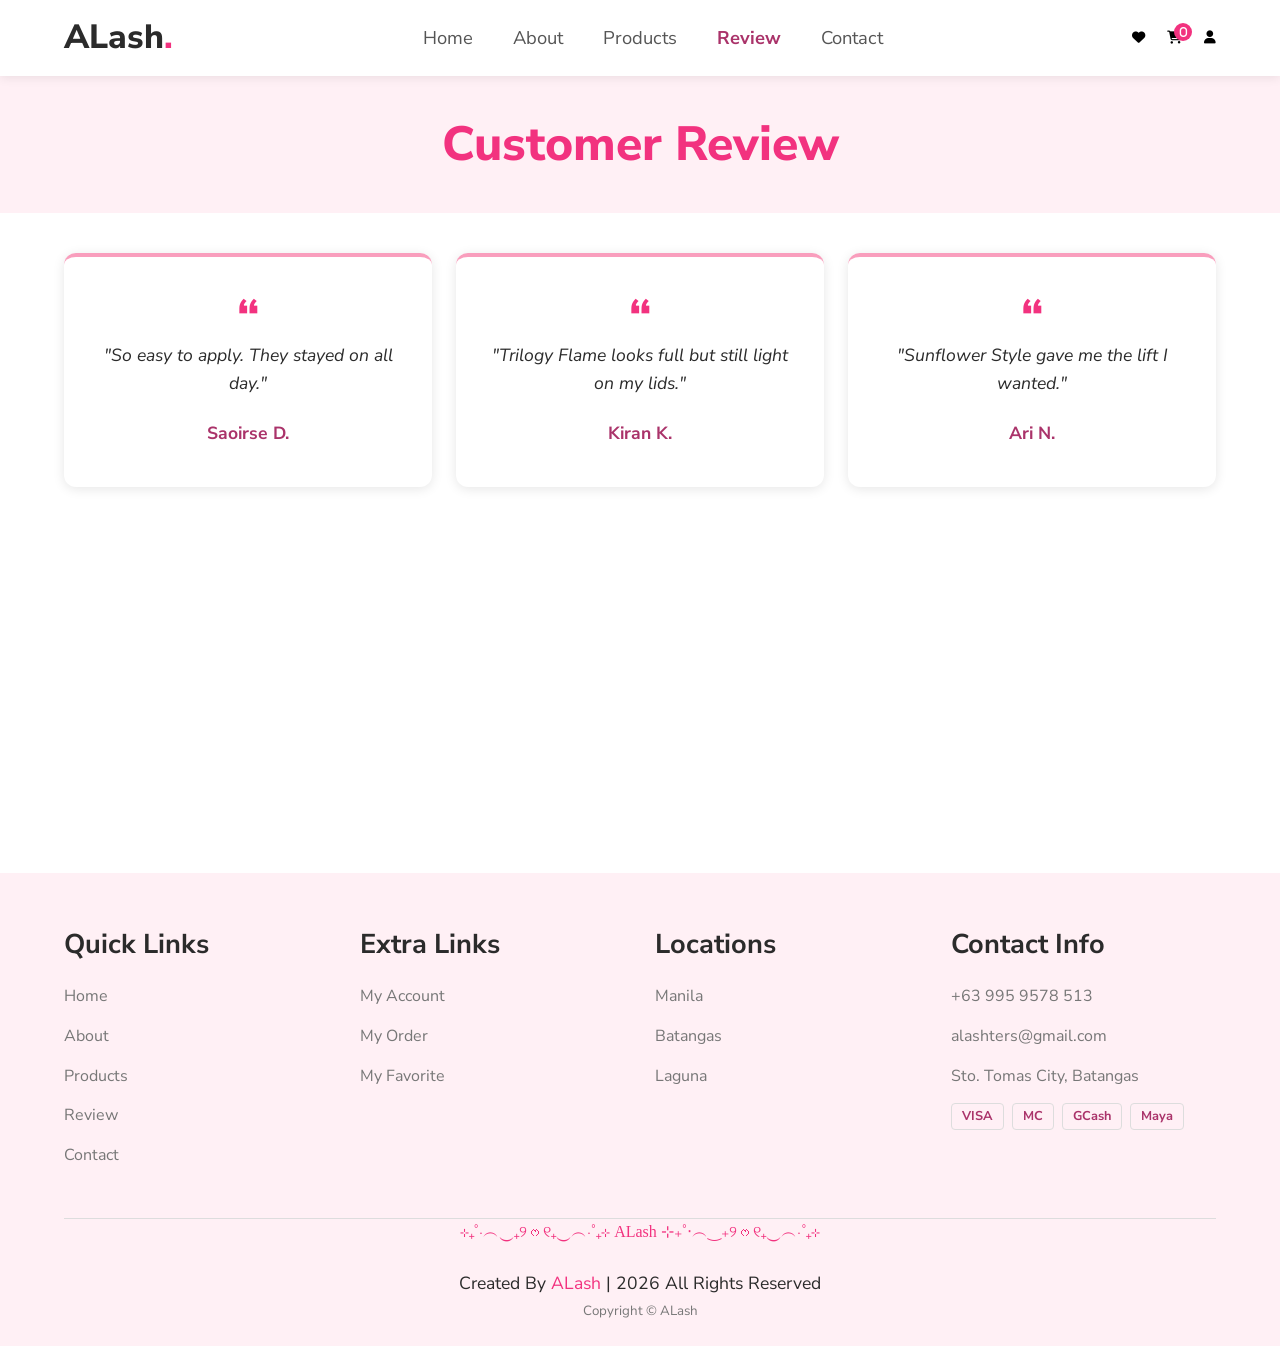
<file: review.html>
<!DOCTYPE html>
<html lang="en">
<head>
    <meta charset="UTF-8">          <!-- para makagamit ng characters, emoji, symbols. -->
    <meta name="viewport" content="width=device-width, initial-scale=1">    <!-- para maayos sa mobile phone. -->
    <title>Reviews | ALash</title>
    <link rel="preconnect" href="https://fonts.googleapis.com">
    <link href="https://fonts.googleapis.com/css2?family=Nunito+Sans:wght@400;600;700;800&display=swap" rel="stylesheet">
    <link rel="stylesheet" href="https://cdnjs.cloudflare.com/ajax/libs/font-awesome/6.5.1/css/all.min.css">
    <link rel="stylesheet" href="style.css">     <!-- external style sheet. -->
</head>

<body>
    
    <header>
        <a href="index.html" class="logo">ALash<span>.</span></a>

        <nav>
            <ul id="menu">
                <li><a href="index.html">Home</a></li>
                <li><a href="about.html">About</a></li>
                <li><a href="products.html">Products</a></li>
                <li><a href="review.html" aria-current="page">Review</a></li>
                <li><a href="contact.html">Contact</a></li>
            </ul>
        </nav>

        <div class="icons">
            <button class="fas fa-heart" id="open-wishlist" title="Wishlist">
                <span id="wish-count" hidden>0</span>
            </button>
            <button class="fas fa-shopping-cart" id="open-cart" title="Cart">
                <span id="cart-count">0</span>
            </button>
            <button class="fas fa-user" id="open-account" title="Sign in"></button>
            <button id="menu-toggle">Menu</button>
        </div>
    </header>
            <h2 class="title"><span>Customer Review</span></h2>

    <main>
        <!-- review -->
        <section id="review">
            <div class="grid">
                <article class="card"><p>"So easy to apply. They stayed on all day."</p><h3>Saoirse D.</h3></article>
                <article class="card"><p>"Trilogy Flame looks full but still light on my lids."</p><h3>Kiran K.</h3></article>
                <article class="card"><p>"Sunflower Style gave me the lift I wanted."</p><h3>Ari N.</h3></article>
            </div>
        </section>

        
    </main>

    <!-- sign in -->
    <dialog id="signin" aria-labelledby="signin-title">
        <form id="signin-form">
            <h3 id="signin-title">Sign in</h3>
            <input type="email" id="si-email" placeholder="email" aria-label="Email" autocomplete="email" required>
            <input type="password" id="si-pass" placeholder="password" aria-label="Password" autocomplete="current-password" minlength="6" required>
            <p id="si-error" hidden></p>
            <button type="submit" class="btn">Sign in</button>
            <button type="button" id="si-cancel" class="ghost">Cancel</button>
        </form>
        <div id="signed" hidden>
            <h3>Your account</h3>
            <p>Signed in as <strong id="si-name"></strong></p>
            <button type="button" id="si-out" class="btn">Sign out</button>
            <button type="button" id="si-close" class="ghost">Close</button>
        </div>
    </dialog>

    <!-- payment -->
    <dialog id="pay" aria-labelledby="pay-title">
        <form id="pay-form" novalidate>
            <h3 id="pay-title">Checkout</h3>
            <ul id="pay-summary"></ul>
            <p class="pay-total">Total: &#8369;<span id="pay-total">0</span></p>

            <fieldset>
                <legend>Mode of payment</legend>
                <label class="pay-option"><input type="radio" name="method" value="gcash"> GCash</label>
                <label class="pay-option"><input type="radio" name="method" value="maya"> Maya</label>
                <label class="pay-option"><input type="radio" name="method" value="card"> Credit / debit card (Visa, Mastercard)</label>
                <label class="pay-option"><input type="radio" name="method" value="cod"> Cash on delivery</label>
            </fieldset>

            <input type="tel" id="pay-number" placeholder="mobile number" aria-label="Mobile number" autocomplete="tel" hidden>
            <p id="pay-note"></p>
            <p id="pay-error" hidden></p>

            <button type="submit" class="btn">Place order</button>
            <button type="button" id="pay-cancel" class="ghost">Back to shopping</button>
        </form>

        <div id="pay-done" hidden>
            <h3>Order placed</h3>
            <p id="pay-done-text"></p>
            <p class="pay-demo">This is a project website. No payment was taken.</p>
            <button type="button" id="pay-close" class="btn">Done</button>
        </div>
    </dialog>

    <!-- wishlist -->
    <aside id="wishlist" aria-label="Your wishlist">
        <h3>Your Wishlist</h3>
        <ul id="wish-items"><li>Your wishlist is empty. Tap the heart on a product to save it.</li></ul>
        <a href="products.html" class="btn">View products</a>
        <button id="close-wishlist" class="ghost">Close</button>
    </aside>

    <!-- cart -->
    <div id="overlay" hidden></div>
    <aside id="cart" aria-label="Your cart">
        <h3>Your Cart</h3>
        <ul id="cart-items"><li>Your cart is empty.</li></ul>
        <p class="total">Estimated total: &#8369;<span id="cart-total">0</span></p>
        <button id="checkout" class="btn">Check out</button>
        <button id="clear-cart" class="ghost">Clear cart</button>
        <button id="close-cart" class="ghost">Continue shopping</button>
    </aside>

    <footer>
        <div class="cols">
            <div>
                <h3>Quick Links</h3>
                <a href="index.html">Home</a><a href="about.html">About</a><a href="products.html">Products</a><a href="review.html">Review</a><a href="contact.html">Contact</a>
            </div>
            <div>
                <h3>Extra Links</h3>
                <a href="contact.html" id="footer-account">My Account</a><a href="contact.html" id="footer-order">My Order</a><a href="products.html" id="footer-wishlist">My Favorite</a>
            </div>
            <div>
                <h3>Locations</h3>
                <a href="contact.html">Manila</a><a href="contact.html">Batangas</a><a href="contact.html">Laguna</a>
            </div>
            <div>
                <h3>Contact Info</h3>
                <a href="contact.html">+63 995 9578 513</a><a href="contact.html"> alashters@gmail.com</a><a href="contact.html">Sto. Tomas City, Batangas</a>
                <p class="pay"><span>VISA</span><span>MC</span><span>GCash</span><span>Maya</span></p>
            </div>
        </div>
        <pre class="signature">⊹₊˚‧︵‿₊୨ᰔ୧₊‿︵‧˚₊⊹ ALash ⊹₊˚‧︵‿₊୨ᰔ୧₊‿︵‧˚₊⊹</pre>
        <p class="credit">Created By <span>ALash</span> | 2026 All Rights Reserved</p>
        <small>Copyright &copy; ALash</small>
    </footer>

    <script src="script.js"></script>
</body>
</html>
</file>
<file: style.css>
/* pink shades from the palette image + #AA336A from your other pages */
:root {
  --pink-1: #FCDAE3;
  --pink-2: #FDC3D5;
  --pink-3: #F99EBD;
  --pink-4: #FB73A6;
  --pink-5: #F2327F;
  --plum: #AA336A;
  --bar: #FFF0F5;
  --dark: #2b2b2b;
  --grey: #777;
}

* {
  box-sizing: border-box;
}

html {
  scroll-behavior: smooth;
  scroll-padding-top: 90px;
}

body {
  margin: 0;
  font-family: "Nunito Sans", sans-serif;
  color: var(--dark);
  background: #fff;
  line-height: 1.6;
}

a:focus-visible, button:focus-visible, input:focus-visible, textarea:focus-visible {
  outline: 3px solid var(--pink-5);
  outline-offset: 2px;
}

img {
  max-width: 100%;
  height: auto;
  display: block;
}

button {
  font-family: inherit;
  cursor: pointer;
}

.btn {
  display: inline-block;
  border: 0;
  border-radius: 999px;
  background: var(--dark);
  color: #fff;
  font-size: 1.1rem;
  font-weight: 700;
  padding: 12px 34px;
  text-decoration: none;
}

.btn:hover {
  background: var(--plum);
}

.ghost {
  background: transparent;
  color: var(--plum);
  border: 2px solid var(--pink-3);
  border-radius: 999px;
  padding: 10px 24px;
  font-weight: 700;
}

.ghost:hover {
  background: var(--pink-1);
}

/* header */
header {
  position: sticky;
  top: 0;
  z-index: 10;
  display: flex;
  align-items: center;
  justify-content: space-between;
  padding: 0 max(5vw, calc((100vw - 1560px) / 2));
  height: 76px;
  background: #fff;
  box-shadow: 0 2px 10px rgba(0, 0, 0, .08);
}

.logo {
  font-size: 2.1rem;
  font-weight: 800;
  color: var(--dark);
  text-decoration: none;
}

.logo span {
  color: var(--pink-5);
}

nav ul {
  display: flex;
  gap: 40px;
  list-style: none;
  margin: 0;
  padding: 0;
}

nav a {
  text-decoration: none;
  font-size: 1.15rem;
  color: #555;
}

nav a:hover {
  color: var(--plum);
}

.icons {
  display: flex;
  align-items: center;
  gap: 22px;
}

.icons svg {
  width: 26px;
  height: 26px;
  fill: var(--dark);
  display: block;
}

.icons a:hover svg, #open-cart:hover svg {
  fill: var(--pink-5);
}

#open-cart {
  position: relative;
  background: none;
  border: 0;
  padding: 0;
}

#cart-count {
  position: absolute;
  top: -8px;
  right: -10px;
  min-width: 18px;
  height: 18px;
  border-radius: 9px;
  background: var(--pink-5);
  color: #fff;
  font-size: .7rem;
  font-weight: 700;
  text-align: center;
  line-height: 18px;
}

#menu-toggle {
  display: none;
  background: var(--dark);
  color: #fff;
  border: 0;
  border-radius: 999px;
  padding: 8px 16px;
  font-weight: 700;
}

main, .main-container {
  padding: 0 max(5vw, calc((100vw - 1560px) / 2));
}

/* hero: full-width pink block */
#home {
  margin: 0 calc(-1 * max(5vw, calc((100vw - 1560px) / 2)));
  padding: 70px max(5vw, calc((100vw - 1560px) / 2));
  min-height: 78vh;
  background: var(--pink-1);
  display: grid;
  grid-template-columns: 1fr 1fr;
  align-items: center;
  gap: 40px;
}

.hero-text h1 {
  font-size: clamp(2.8rem, 6vw, 5rem);
  line-height: 1.1;
  margin: 0 0 8px;
}

.hero-text h2 {
  font-size: clamp(1.4rem, 3vw, 2.4rem);
  font-weight: 400;
  color: var(--pink-5);
  margin: 0 0 16px;
}

.hero-text p {
  color: var(--grey);
  max-width: 52ch;
  margin: 0 0 28px;
}

#home img {
  border-radius: 50% 50% 16px 16px;
  box-shadow: 0 10px 30px rgba(170, 51, 106, .25);
}

/* section titles on a light pink bar */

/*section { padding-top: 72px; }*/
#home {
  padding-top: 70px;
}

.title {
  background: var(--bar);
  text-align: center;
  font-size: clamp(1.8rem, 4vw, 3rem);
  font-weight: 800;
  margin: 0 0 40px;
  padding: 30px 10px;
}

.title span {
  color: var(--pink-5);
}

.sub-title {
  text-align: center;
  font-size: clamp(1.8rem, 4vw, 3rem);
  font-weight: 800;
  padding: 30px 10px;
}

.sub-title span {
  color: var(--pink-5);
}

.two-col {
  display: grid;
  grid-template-columns: 1fr 1fr;
  gap: 40px;
  align-items: center;
}

.two-col p {
  color: var(--grey);
  font-size: 1.1rem;
}

.two-col img {
  border-radius: 16px;
}

/* product cards */
.grid, .grid-4 {
  display: grid;
  grid-template-columns: repeat(3, 1fr);
  gap: 24px;
}

.grid-4 {
  grid-template-columns: repeat(4, 1fr);
}

.product-sort {
  display: flex;
  align-items: center;
  justify-content: flex-end;
  gap: 10px;
  margin: -20px 0 24px;
}

.product-sort label {
  font-weight: 700;
}

.product-sort select {
  max-width: 100%;
  padding: 9px 12px;
  border: 1px solid var(--pink-3);
  border-radius: 6px;
  background: #fff;
  color: var(--dark);
  font: inherit;
}

.product, .card {
  position: relative;
  background: #fff;
  box-shadow: 0 2px 12px rgba(0, 0, 0, .1);
  text-align: center;
  padding-bottom: 20px;
}

.badge {
  position: absolute;
  top: 14px;
  left: 14px;
  z-index: 2;
  background: var(--bar);
  color: var(--pink-5);
  font-weight: 700;
  padding: 4px 14px;
}

.pic {
  position: relative;
  overflow: hidden;
}

.hover-bar {
  position: absolute;
  left: 0;
  right: 0;
  bottom: -60px;
  display: flex;
  background: var(--pink-5);
  transition: bottom .25s;
}

.pic:hover .hover-bar, .pic:focus-within .hover-bar {
  bottom: 0;
}

.hover-bar button {
  background: transparent;
  border: 0;
  color: #fff;
  font-size: 1.1rem;
  font-weight: 700;
  padding: 16px;
  border-right: 1px solid rgba(255, 255, 255, .4);
}

.hover-bar button:last-child {
  border-right: 0;
}

.hover-bar .add {
  flex: 1;
}

.hover-bar button:hover {
  background: var(--plum);
}

.hover-bar .fav.on {
  color: var(--dark);
}

.product h3, .card h3 {
  font-size: 1.6rem;
  margin: 18px 0 4px;
}

.price {
  color: var(--pink-5);
  font-size: 1.7rem;
  font-weight: 800;
  margin: 0;
}

.price s {
  color: var(--grey);
  font-size: 1rem;
  font-weight: 400;
}

.card {
  padding: 32px 24px;
}

.card p {
  color: var(--grey);
  margin: 0;
}

/* customer reviews */
#review .grid {
  align-items: stretch;
}

#review .card {
  border-top: 4px solid var(--pink-3);
  border-radius: 12px;
  padding: 36px 28px;
  transition: transform .2s, box-shadow .2s;
}

#review .card:hover {
  transform: translateY(-4px);
  box-shadow: 0 8px 22px rgba(170, 51, 106, .14);
}

#review .card p {
  color: var(--dark);
  font-size: 1.1rem;
  font-style: italic;
}

#review .card p::before {
  content: "\201C";
  display: block;
  color: var(--pink-5);
  font-size: 3rem;
  font-style: normal;
  font-weight: 800;
  line-height: 1;
}

#review .card h3 {
  margin-top: 22px;
  color: var(--plum);
  font-size: 1.1rem;
}

/* glossary */
.sub {
  text-align: center;
  color: var(--grey);
  margin: -20px 0 28px;
}

.gloss {
  display: grid;
  grid-template-columns: repeat(2, minmax(0, 1fr));
  gap: 24px;
}

.gloss dl {
  margin: 0;
}

.qa, .terms dl {
  padding: 24px;
  background: #fff;
  box-shadow: 0 2px 12px rgba(0, 0, 0, .08);
}

.qa dt, .terms dt {
  color: var(--plum);
  font-weight: 800;
  margin-top: 14px;
}

.qa dt:first-child, .terms dt:first-child {
  margin-top: 0;
}

.qa dd, .terms dd {
  margin: 6px 0 0;
  padding: 4px 0 4px 14px;
  border-left: 3px solid var(--pink-3);
  color: var(--dark);
  line-height: 1.7;
}

.terms {
  display: grid;
  gap: 16px;
}

.terms .grammar, .terms .spoken {
  margin-top: 2px;
  padding: 0;
  border-left: 0;
  color: var(--pink-5);
  font-size: .9rem;
}

.terms .grammar {
  font-style: italic;
  font-weight: 700;
}

/* cluster collection table */
.table-scroll {
  overflow-x: auto;
  border-radius: 10px;
  box-shadow: 0 2px 12px rgba(0, 0, 0, .08);
}

.cluster-table {
  width: 100%;
  min-width: 760px;
  border-collapse: collapse;
  background: #fff;
  text-align: left;
}

.cluster-table caption {
  padding: 0 0 12px;
  color: var(--grey);
  text-align: left;
}

.cluster-table th, .cluster-table td {
  padding: 14px 18px;
  border: 1px solid var(--pink-2);
}

.cluster-table thead tr:first-child {
  background: var(--pink-1);
}

.cluster-table thead tr:first-child th {
  text-align: center;
  font-size: 1.2rem;
}

.cluster-table thead tr:last-child {
  background: var(--pink-5);
  color: #fff;
}

.cluster-table tbody tr:nth-child(even) {
  background: var(--bar);
}

.cluster-table tbody th {
  color: var(--plum);
}

.cluster-table tbody td:nth-child(3) {
  color: var(--pink-5);
  font-weight: 800;
  white-space: nowrap;
}

.cluster-table tfoot {
  background: var(--pink-1);
  color: var(--plum);
  font-size: .95rem;
}

#contact {
  display: flex;
  justify-content: center;
}

/* contact form */
#contact-form {
  display: flex;
  flex-direction: column;
  gap: 14px;
  background: #fff;
  padding: 30px;
  box-shadow: 0 2px 12px rgba(0, 0, 0, .08);
  width: 600px;
}

#contact-form input, #contact-form textarea {
  width: 100%;
  padding: 16px;
  border: 1px solid #ccc;
  border-radius: 6px;
  font: inherit;
}

#contact-form .btn {
  align-self: flex-start;
  border: 0;
}

#form-note {
  color: var(--pink-5);
  font-weight: 700;
  margin: 0;
}

/* cart drawer */
#overlay {
  position: fixed;
  inset: 0;
  background: rgba(43, 43, 43, .45);
  z-index: 20;
}

#overlay[hidden] {
  display: none;
}

#cart {
  position: fixed;
  top: 0;
  right: 0;
  height: 100%;
  width: min(380px, 100%);
  z-index: 30;
  background: #fff;
  padding: 24px;
  display: flex;
  flex-direction: column;
  gap: 10px;
  transform: translateX(100%);
  transition: transform .3s;
  overflow-y: auto;
  border-left: 2px solid var(--pink-3);
}

#cart.open {
  transform: none;
}

#cart h3 {
  font-size: 1.6rem;
  margin: 0;
}

#cart ul {
  padding-left: 20px;
  margin: 0;
  flex: 1;
}

.total {
  font-weight: 800;
  font-size: 1.2rem;
  margin: 0;
  color: var(--pink-5);
}

/* footer */
footer {
  margin-top: 80px;
  padding: 50px max(5vw, calc((100vw - 1560px) / 2)) 24px;
  background: var(--bar);
}

.cols {
  display: grid;
  grid-template-columns: repeat(4, 1fr);
  gap: 30px;
  padding-bottom: 36px;
  border-bottom: 1px solid #ddd;
}

footer h3 {
  font-size: 1.7rem;
  margin: 0 0 18px;
}

footer a {
  display: block;
  text-decoration: none;
  color: var(--grey);
  margin-bottom: 14px;
}

footer a:hover {
  color: var(--pink-5);
}

.pay {
  display: flex;
  flex-wrap: wrap;
  gap: 8px;
  margin: 0;
}

.pay span {
  border: 1px solid #ddd;
  border-radius: 4px;
  padding: 2px 10px;
  font-size: .8rem;
  font-weight: 700;
  color: var(--plum);
}

.credit {
  text-align: center;
  font-size: 1.1rem;
  margin: 24px 0 4px;
}

.credit span {
  color: var(--pink-5);
}

footer small {
  display: block;
  text-align: center;
  color: var(--grey);
}

footer .signature {
  margin: 0 auto 24px;
  color: var(--pink-5);
  font-family: Georgia, serif;
  text-align: center;
  white-space: pre-wrap;
  overflow-wrap: anywhere;
}

/* mobile */
@media (max-width: 900px) {
  #menu-toggle {
    display: block;
  }

  nav {
    position: absolute;
    top: 76px;
    left: 0;
    right: 0;
    background: #fff;
    box-shadow: 0 6px 10px rgba(0, 0, 0, .08);
  }

  nav ul {
    display: none;
    flex-direction: column;
    gap: 0;
    padding: 8px 5vw 16px;
  }

  nav ul.open {
    display: flex;
  }

  nav li a {
    display: block;
    padding: 10px 0;
  }

  #home, .two-col {
    grid-template-columns: 1fr;
  }

  .grid {
    grid-template-columns: 1fr;
  }

  .grid-4 {
    grid-template-columns: repeat(2, minmax(0, 1fr));
  }

  .gloss {
    grid-template-columns: 1fr;
  }

  .cols {
    grid-template-columns: 1fr 1fr;
  }

  #home {
    min-height: 0;
  }

  #home img {
    width: 100%;
    max-width: 640px;
    justify-self: center;
  }

  .why-choose-section video {
    display: block;
    width: min(100%, 640px);
    height: auto;
    margin: 0 auto 36px;
  }

  .hover-bar {
    bottom: 0;
  }

  /* no hover on phones, so keep the bar visible */
}

@media (max-width: 600px) {
  header {
    min-height: 68px;
    height: auto;
    gap: 8px;
    padding: 8px 4vw;
  }

  .logo {
    font-size: 1.8rem;
  }

  .icons {
    gap: 12px;
  }

  #menu-toggle {
    padding: 8px 12px;
  }

  nav {
    top: 100%;
  }

  main, .main-container {
    padding-right: 4vw;
    padding-left: 4vw;
  }

  #home {
    gap: 24px;
    margin-right: -4vw;
    margin-left: -4vw;
    padding: 40px 4vw;
  }

  #products > h1 {
    font-size: clamp(1.8rem, 7vw, 2.5rem);
  }

  .grid, .grid-4 {
    gap: 16px;
  }

  .product h3 {
    font-size: 1.2rem;
  }

  .price {
    font-size: 1.35rem;
  }

  .hover-bar button {
    padding: 12px 8px;
    font-size: .95rem;
  }

  .why-choose-section {
    padding: 44px 16px;
  }

  .section-title {
    margin-bottom: 28px;
  }

  .cols {
    gap: 20px;
  }

  footer {
    padding: 40px 4vw 20px;
  }

  footer h3 {
    font-size: 1.3rem;
  }
}

@media (max-width: 420px) {
  .grid-4 {
    grid-template-columns: 1fr;
  }

  .cols {
    grid-template-columns: 1fr;
  }
}

/* multi-page additions */
main {
  min-height: 60vh;
}

nav a[aria-current="page"] {
  color: var(--plum);
  font-weight: 700;
}

/* sign in */
#open-account {
  position: relative;
  background: none;
  border: 0;
  padding: 0;
}

#open-account:hover svg {
  fill: var(--pink-5);
}

#open-account.in::after {
  content: "";
  position: absolute;
  top: -3px;
  right: -4px;
  width: 10px;
  height: 10px;
  border-radius: 50%;
  background: var(--pink-5);
  border: 2px solid #fff;
}

#signin {
  border: 2px solid var(--pink-3);
  border-radius: 16px;
  padding: 28px;
  width: min(400px, 92vw);
  color: var(--dark);
}

#signin::backdrop {
  background: rgba(43, 43, 43, .45);
}

#signin form, #signed {
  display: flex;
  flex-direction: column;
  gap: 12px;
}

#signin [hidden] {
  display: none;
}

#signin h3 {
  font-size: 1.6rem;
  margin: 0;
}

#signin p {
  margin: 0;
}

#signin input {
  width: 100%;
  padding: 14px;
  border: 1px solid #ccc;
  border-radius: 6px;
  font: inherit;
}

#signin .btn {
  width: 100%;
  border: 0;
}

#si-error {
  color: var(--pink-5);
  font-weight: 700;
}

/* wishlist */
#open-wishlist {
  position: relative;
  background: none;
  border: 0;
  padding: 0;
}

#open-wishlist:hover svg {
  fill: var(--pink-5);
}

#wish-count {
  position: absolute;
  top: -8px;
  right: -10px;
  min-width: 18px;
  height: 18px;
  border-radius: 9px;
  background: var(--pink-5);
  color: #fff;
  font-size: .7rem;
  font-weight: 700;
  text-align: center;
  line-height: 18px;
}

#wish-count[hidden] {
  display: none;
}

#wishlist {
  position: fixed;
  top: 0;
  right: 0;
  height: 100%;
  width: min(380px, 100%);
  z-index: 30;
  background: #fff;
  padding: 24px;
  display: flex;
  flex-direction: column;
  gap: 10px;
  transform: translateX(100%);
  transition: transform .3s;
  overflow-y: auto;
  border-left: 2px solid var(--pink-3);
}

#wishlist.open {
  transform: none;
}

#wishlist h3 {
  font-size: 1.6rem;
  margin: 0;
}

#wish-items {
  list-style: none;
  padding: 0;
  margin: 0;
  flex: 1;
  display: flex;
  flex-direction: column;
  gap: 16px;
  align-content: start;
}

.wish-item {
  display: grid;
  grid-template-columns: 84px 1fr;
  gap: 14px;
  align-items: center;
  padding-bottom: 16px;
  border-bottom: 1px solid var(--pink-1);
}

.wish-item img {
  width: 84px;
  height: 84px;
  object-fit: cover;
  border-radius: 10px;
  background: var(--pink-1);
}

.wish-item h4 {
  margin: 0;
  font-size: 1.05rem;
}

.wish-price {
  margin: 2px 0 0;
  color: var(--pink-5);
  font-weight: 800;
}

.wish-actions {
  display: flex;
  flex-wrap: wrap;
  gap: 8px;
  margin-top: 8px;
}

.btn.small, .ghost.small {
  font-size: .9rem;
  padding: 6px 16px;
}

.btn.small {
  border: 0;
}

.ghost.small {
  border-width: 2px;
}

#wishlist .btn {
  text-align: center;
}

/* checkout and mode of payment */
#pay {
  border: 2px solid var(--pink-3);
  border-radius: 16px;
  padding: 28px;
  width: min(440px, 92vw);
  max-height: 92vh;
  color: var(--dark);
}

#pay::backdrop {
  background: rgba(43, 43, 43, .45);
}

#pay form, #pay-done {
  display: flex;
  flex-direction: column;
  gap: 12px;
}

#pay [hidden] {
  display: none;
}

#pay h3 {
  font-size: 1.6rem;
  margin: 0;
}

#pay p {
  margin: 0;
}

#pay-summary {
  margin: 0;
  padding-left: 20px;
  color: var(--grey);
}

.pay-total {
  font-weight: 800;
  font-size: 1.2rem;
  color: var(--pink-5);
}

#pay fieldset {
  border: 0;
  padding: 0;
  margin: 4px 0 0;
  display: flex;
  flex-direction: column;
  gap: 8px;
}

#pay legend {
  font-weight: 800;
  color: var(--plum);
  padding: 0;
  margin-bottom: 8px;
}

.pay-option {
  display: flex;
  align-items: center;
  gap: 10px;
  padding: 12px 14px;
  border: 2px solid var(--pink-1);
  border-radius: 10px;
  cursor: pointer;
}

.pay-option:hover {
  border-color: var(--pink-3);
}

.pay-option:has(input:checked) {
  border-color: var(--pink-5);
  background: var(--bar);
  font-weight: 700;
}

.pay-option input {
  accent-color: var(--pink-5);
  width: 18px;
  height: 18px;
}

#pay input[type="tel"] {
  width: 100%;
  padding: 14px;
  border: 1px solid #ccc;
  border-radius: 6px;
  font: inherit;
}

#pay-note {
  color: var(--grey);
  font-size: .95rem;
}

#pay-error {
  color: var(--pink-5);
  font-weight: 700;
}

.pay-demo {
  color: var(--grey);
  font-size: .9rem;
}

#pay .btn {
  width: 100%;
  border: 0;
}

.see-more {
  text-align: center;
  padding-top: 20px;
  padding-bottom: 30px;
}

.see-more a {
  color: var(--pink-5);
  font-size: 1.2rem;
}

.why-choose-section {
  background-color: var(--bar);
  padding: 60px 20px;
  font-family: 'Poppins', sans-serif;
  text-align: center;
}

.why-choose-section .container {
  max-width: 1100px;
  margin: 0 auto;
}

.section-title {
  font-size: 28px;
  font-weight: 600;
  color: #2b2b2b;
  margin-bottom: 45px;
  text-align: center;
}

.features-grid {
  display: flex;
  justify-content: space-around;
  gap: 30px;
  flex-wrap: wrap;
}

.feature-card {
  flex: 1;
  min-width: 250px;
  max-width: 320px;
  padding: 20px;
}

.icon-wrapper {
  width: 60px;
  height: 60px;
  margin: 0 auto 20px auto;
  display: flex;
  align-items: center;
  justify-content: center;
}

.icon-wrapper svg {
  width: 50px;
  height: 50px;
  stroke: #2b2b2b;
}

.feature-card h3 {
  font-size: 18px;
  font-weight: 600;
  color: #2b2b2b;
  margin-bottom: 10px;
}

.feature-card p {
  font-size: 14px;
  color: #666666;
  line-height: 1.5;
}

/* Responsive design for mobile screens */
@media (max-width: 768px) {
  .features-grid {
    flex-direction: column;
    align-items: center;
  }
}
</file>
